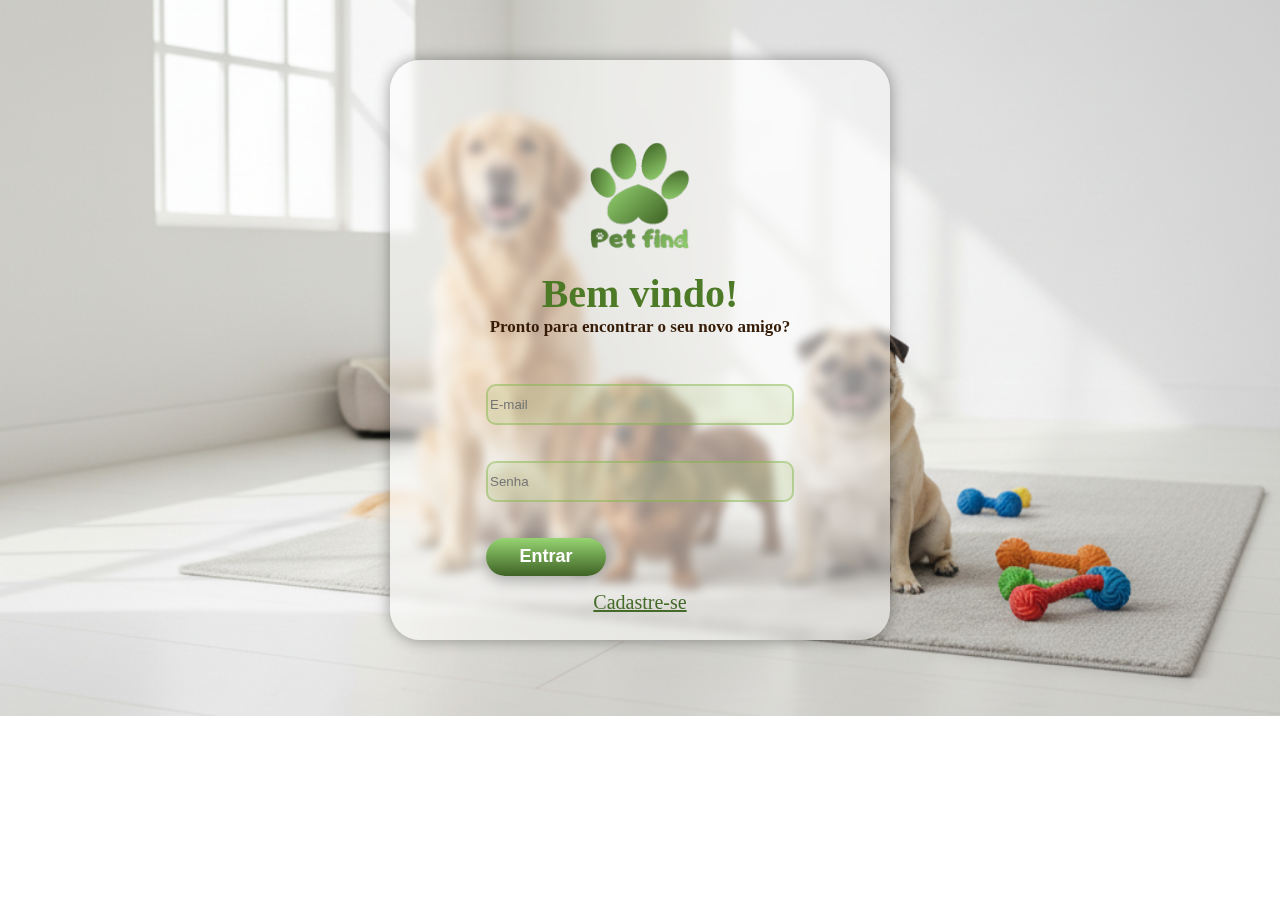
<file: index.html>
<!DOCTYPE html>
<html lang="pt-BR">
<head>
    <meta charset="UTF-8">
    <meta name="viewport" content="width=device-width, initial-scale=1.0">
    <title>Pet Find</title>
    <link rel="stylesheet" href="styleindex.css">
    <link rel="shortcut icon" href="imagens/favicon.png" type="image/x-icon">
</head>
<body>
    <div class="caixa">
        <img src="imagens/logo.png" alt="">
        <h2><strong>Bem vindo!</strong></h2>
        <p><strong>Pronto para encontrar o seu novo amigo?</strong></p>

        <form id="formlogin">
            <input type="email" id="email" placeholder="E-mail" required>
            <br><br><br>
            <input type="password" id="senha" placeholder="Senha" required>
            <br><br><br>
            <button type="submit"><strong>Entrar</strong></button>
        </form>
        <a href="cadastro.html">Cadastre-se</a>
    </div>




    <script>
        const formlogin = document.getElementById("formlogin");

        formlogin.addEventListener("submit", (e) => {
            e.preventDefault();

            const email = document.getElementById("email").value;
            const senha = document.getElementById("senha").value;

            const emailSalvo = localStorage.getItem("email");
            const senhaSalva = localStorage.getItem("senha");

            if (email === emailSalvo && senha === senhaSalva) {
                window.location.href = "home.html";
            } else {
                alert("Email ou senha incorretos!");
            }
        });
    </script>
    
</body>
</html>
</file>
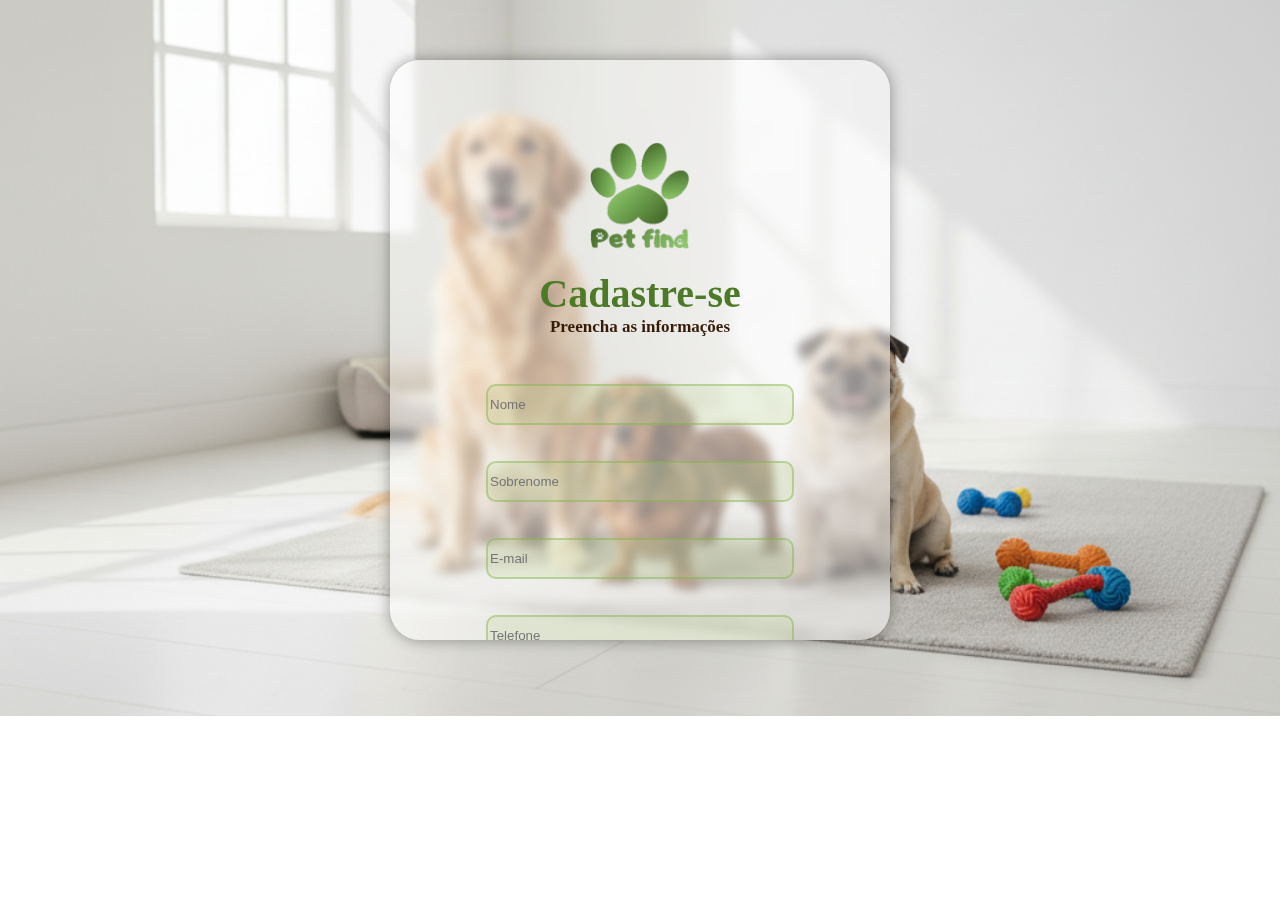
<file: cadastro.html>
<!DOCTYPE html>
<html lang="pt-BR">
<head>
    <meta charset="UTF-8">
    <meta name="viewport" content="width=device-width, initial-scale=1.0">
    <title>Pet Find</title>
    <link rel="stylesheet" href="cadastro.css">
    <link rel="shortcut icon" href="imagens/favicon.png" type="image/x-icon">
</head>
<body>
    <div class="caixa">
        <img src="imagens/logo.png" alt="">
        <h2><strong>Cadastre-se</strong></h2>
        <p><strong>Preencha as informações</strong></p>

        <form id="formcadastro">
            <input type="text" id="nome" placeholder="Nome" required>
            <br><br><br>

            <input type="text" id="sobrenome" placeholder="Sobrenome" required>
            <br><br><br>

            <input type="email" id="email" placeholder="E-mail" required>
            <br><br><br>

            <input type="number" id="telefone" placeholder="Telefone" required>
            <br><br><br>

            <input type="password" id="senha" placeholder="Senha" required>
            <br><br><br>

            <button type="submit"><strong>Cadastrar</strong></button>
        </form>

        <a href="index.html">Login</a>
    </div>

    <script>
        const form = document.getElementById("formcadastro");

        form.addEventListener("submit", (e) => {
            e.preventDefault();

            const email = document.getElementById("email").value;
            const senha = document.getElementById("senha").value;

            localStorage.setItem("email", email);
            localStorage.setItem("senha", senha);

            alert("Cadastro realizado com sucesso!");
            window.location.href = "index.html";
        });
    </script>
</body>
</html>
</file>
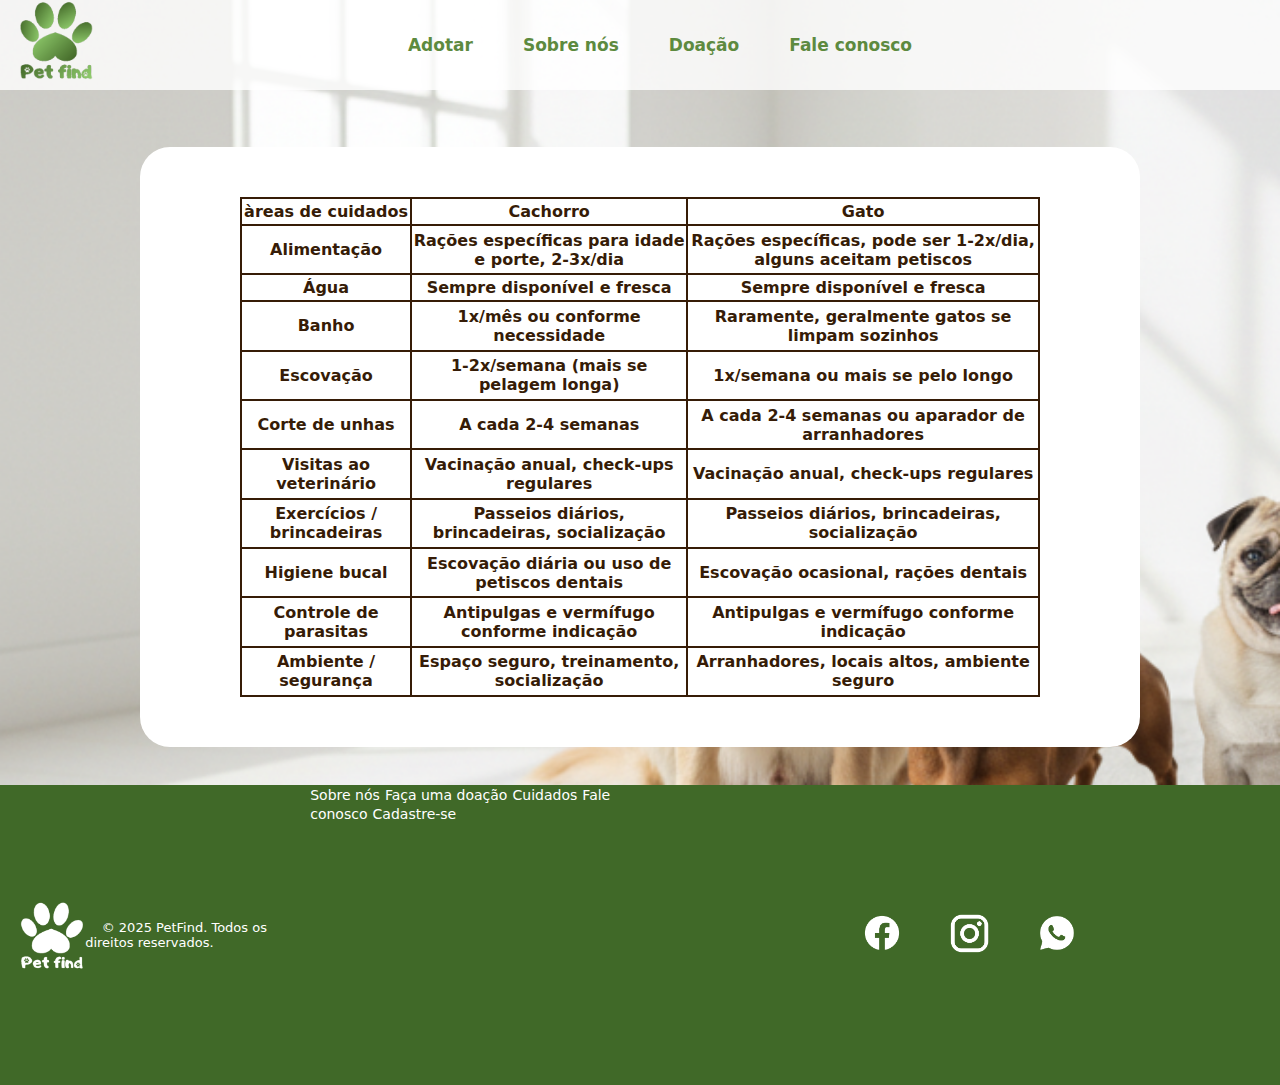
<file: cuidados.html>
<!DOCTYPE html>
<html lang="en">
<head>
    <meta charset="UTF-8">
    <meta name="viewport" content="width=device-width, initial-scale=1.0">
    <link rel="shortcut icon" href="imagens/imagem-icones/favicon.png" type="image/x-icon">
    <link rel="stylesheet" href="cuidados.css">
    <title>Pet Find</title>
</head>
<body>
    <div class="cabecalho">
        <img src="imagens/imagem-icones/logo.png" alt="" id="logo">
        <header>
            <nav>
                <ul>
                    <li><a href="home.html" id="adotar"><strong>Adotar</strong></a></li>
                    <li><a href="" id="sobrenos"><strong>Sobre nós</strong></a></li>
                    <li><a href="" id="doacao"><strong>Doação</strong></a></li>
                    <li><a href="" id="faleconosco"><strong>Fale conosco</strong></a></li>
                </ul>
            </nav>
        </header>
    </div>

    <br><br><br>

    <div class="caixa">
        <table>
            <tr>
                <th>àreas de cuidados</th>
                <th>Cachorro</th>
                <th>Gato</th>
            </tr>
            <tr>
                <th>Alimentação</th>
                <th>Rações específicas para idade e porte, 2-3x/dia</th>
                <th>Rações específicas, pode ser 1-2x/dia, alguns aceitam petiscos</th>
            </tr>
            <tr>
                <th>Água</th>
                <th>Sempre disponível e fresca</th>
                <th>Sempre disponível e fresca</th>
            </tr>
            <tr>
                <th>Banho</th>
                <th>1x/mês ou conforme necessidade</th>
                <th>Raramente, geralmente gatos se limpam sozinhos</th>
            </tr>
            <tr>
                <th>Escovação</th>
                <th>1-2x/semana (mais se pelagem longa)</th>
                <th>1x/semana ou mais se pelo longo</th>
            </tr>
            <tr>
                <th>Corte de unhas</th>
                <th>A cada 2-4 semanas</th>
                <th>A cada 2-4 semanas ou aparador de arranhadores</th>
            </tr>
            <tr>
                <th>Visitas ao veterinário</th>
                <th>Vacinação anual, check-ups regulares</th>
                <th>Vacinação anual, check-ups regulares</th>
            </tr>
            <tr>
                <th>Exercícios / brincadeiras</th>
                <th>Passeios diários, brincadeiras, socialização</th>
                <th>Passeios diários, brincadeiras, socialização</th>
            </tr>
            <tr>
                <th>Higiene bucal</th>
                <th>Escovação diária ou uso de petiscos dentais</th>
                <th>Escovação ocasional, rações dentais</th>
            </tr>
            <tr>
                <th>Controle de parasitas</th>
                <th>Antipulgas e vermífugo conforme indicação</th>
                <th>Antipulgas e vermífugo conforme indicação</th>
            </tr>
            <tr>
                <th>Ambiente / segurança</th>
                <th>Espaço seguro, treinamento, socialização</th>
                <th>Arranhadores, locais altos, ambiente seguro</th>
            </tr>
        </table>
    </div>
    <br><br>
        <footer class="rodape">
        <div id="logorodape">
            <img src="imagens/imagem-icones/logo-branco.png" alt="" id="logodorodape">
            <p id="direitosreservado" style="color: white;">&nbsp; &nbsp; &copy 2025 PetFind. Todos os direitos reservados.</p>
        </div>

        <div id="barradelinks">
            <a href="" style="color: white; font-size: 14px;">Sobre nós</a>
            <a href="" style="color: white; font-size: 14px;">Faça uma doação</a> 
            <a href="" style="color: white; font-size: 14px;">Cuidados</a> 
            <a href="" style="color: white; font-size: 14px;">Fale conosco</a> 
            <a href="" style="color: white; font-size: 14px;">Cadastre-se</a>
        </div>

        <div class="redesecontatos">
            <a href=""><img src="imagens/imagem-icones/facebook-branco.png" alt="" style="height: 50px;"></a>
            <a href=""><img src="imagens/imagem-icones/instagram-branco.png" alt="" style="height: 45px;"></a>
            <a href=""><img src="imagens/imagem-icones/whatsapp-branco-1.png" alt="" style="height: 50px;"></a>
        </div>
    </footer>

</body>
</html>
</file>
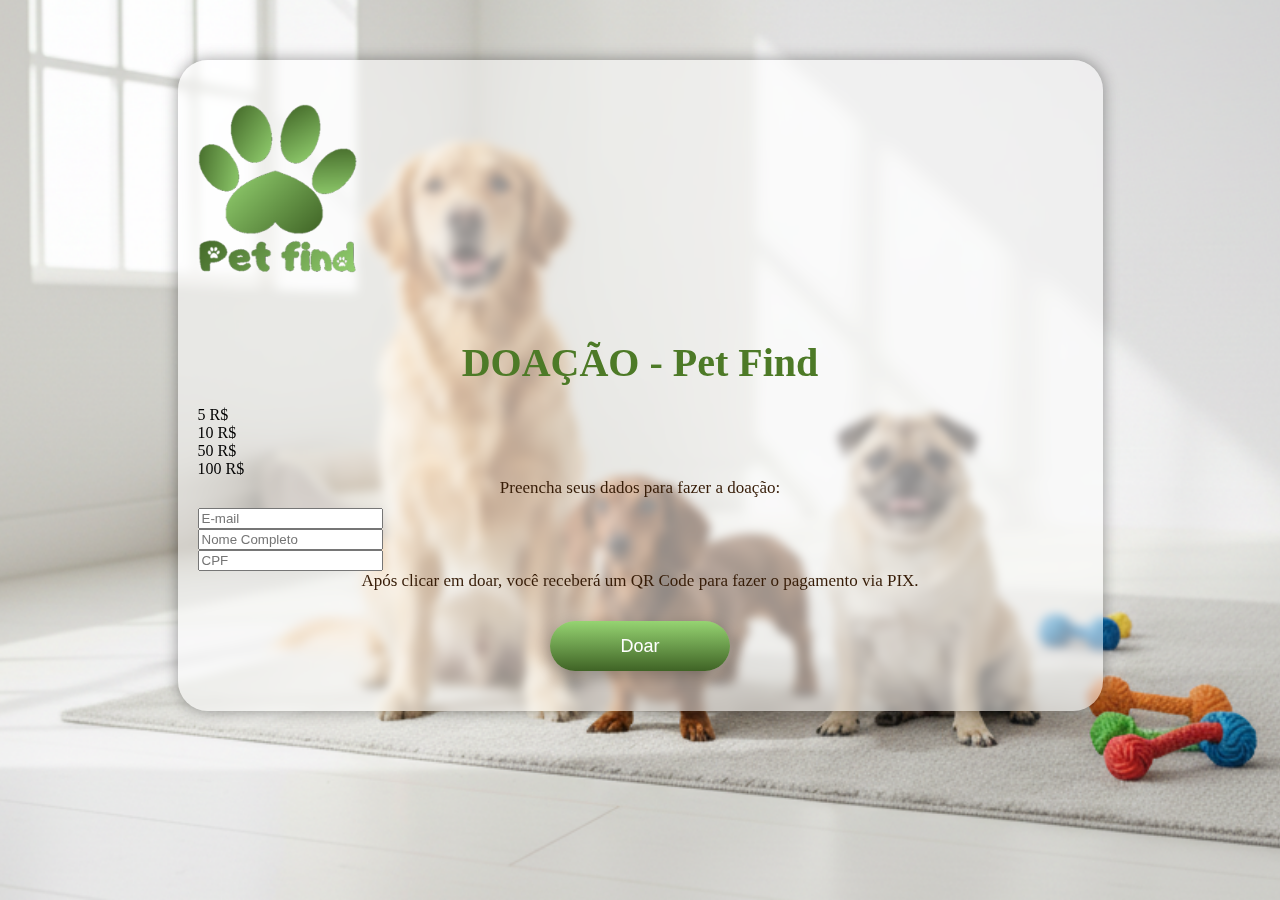
<file: doacao.html>
<!DOCTYPE html>
<html lang="en">
<head>
    <meta charset="UTF-8">
    <meta name="viewport" content="width=device-width, initial-scale=1.0">
    <title>Document</title>
    <link rel="stylesheet" href="doacao.css">
</head>
<body>
    <div class="caixa">
        <div class="logo-c">
            <img src="imagens/logo.png" alt="logo" width="160px">
        </div>
        <h1>DOAÇÃO - Pet Find</h1>
        <div class="caixavalores">
            <div class="valor">5 R$</div>
            <div class="valor">10 R$</div>
            <div class="valor">50 R$</div>
            <div class="valor">100 R$</div>
        </div>
        <div class="formulario">
            <p>Preencha seus dados para fazer a doação:</p>
            <form action="">
                <input type="email" placeholder="E-mail" required><br>
                <input type="text" placeholder="Nome Completo" required><br>
                <input type="text" placeholder="CPF" required>
            </form>
        </div>
        <div class="pix">
            <p>Após clicar em doar, você receberá um QR Code para fazer o pagamento via PIX.</p>
            <button id="btnDoar">Doar</button>
        </div>
        <div id="imgaparece">

        </div>
    </div>
    <script>
    const valores = document.querySelectorAll('.valor');
    const botao = document.getElementById('btnDoar');
    const imgAparece = document.getElementById('imgaparece');

    // seleciona uma das caixinhas de valores
    valores.forEach(valor => {
        valor.addEventListener('click', () => {
            valores.forEach(v => v.classList.remove('ativo'));
            valor.classList.add('ativo');
        });
    });

    // Mostrar QR Code ao clicar em Doar
    botao.addEventListener('click', () => {
        const selecionado = document.querySelector('.valor.ativo');

        // se nada tiver selecionado aparece um alerta pra escolher um valor
        if (!selecionado) {
            alert("Por favor, selecione um valor para a doação.");
            return;
        }

        // limpa antes (evita duplicar)
        imgAparece.innerHTML = "";

        // cria a imagem (isso ta diretamente ligado com a parte de baixo ai, essa cria e a de baixo indica e estiliza)
        const img = document.createElement("img");

        // essa parte ta indicando a imagem e o estilo dela, como o tamanho por exemplo
        img.src = "imagens/qr-code-sample.png";
        img.style.width = "300px";
        img.style.marginTop = "20px";

        // essa parte aqui adiciona a imagem dentro da div
        imgAparece.appendChild(img);
    });
</script>


</body>
</html>
</file>
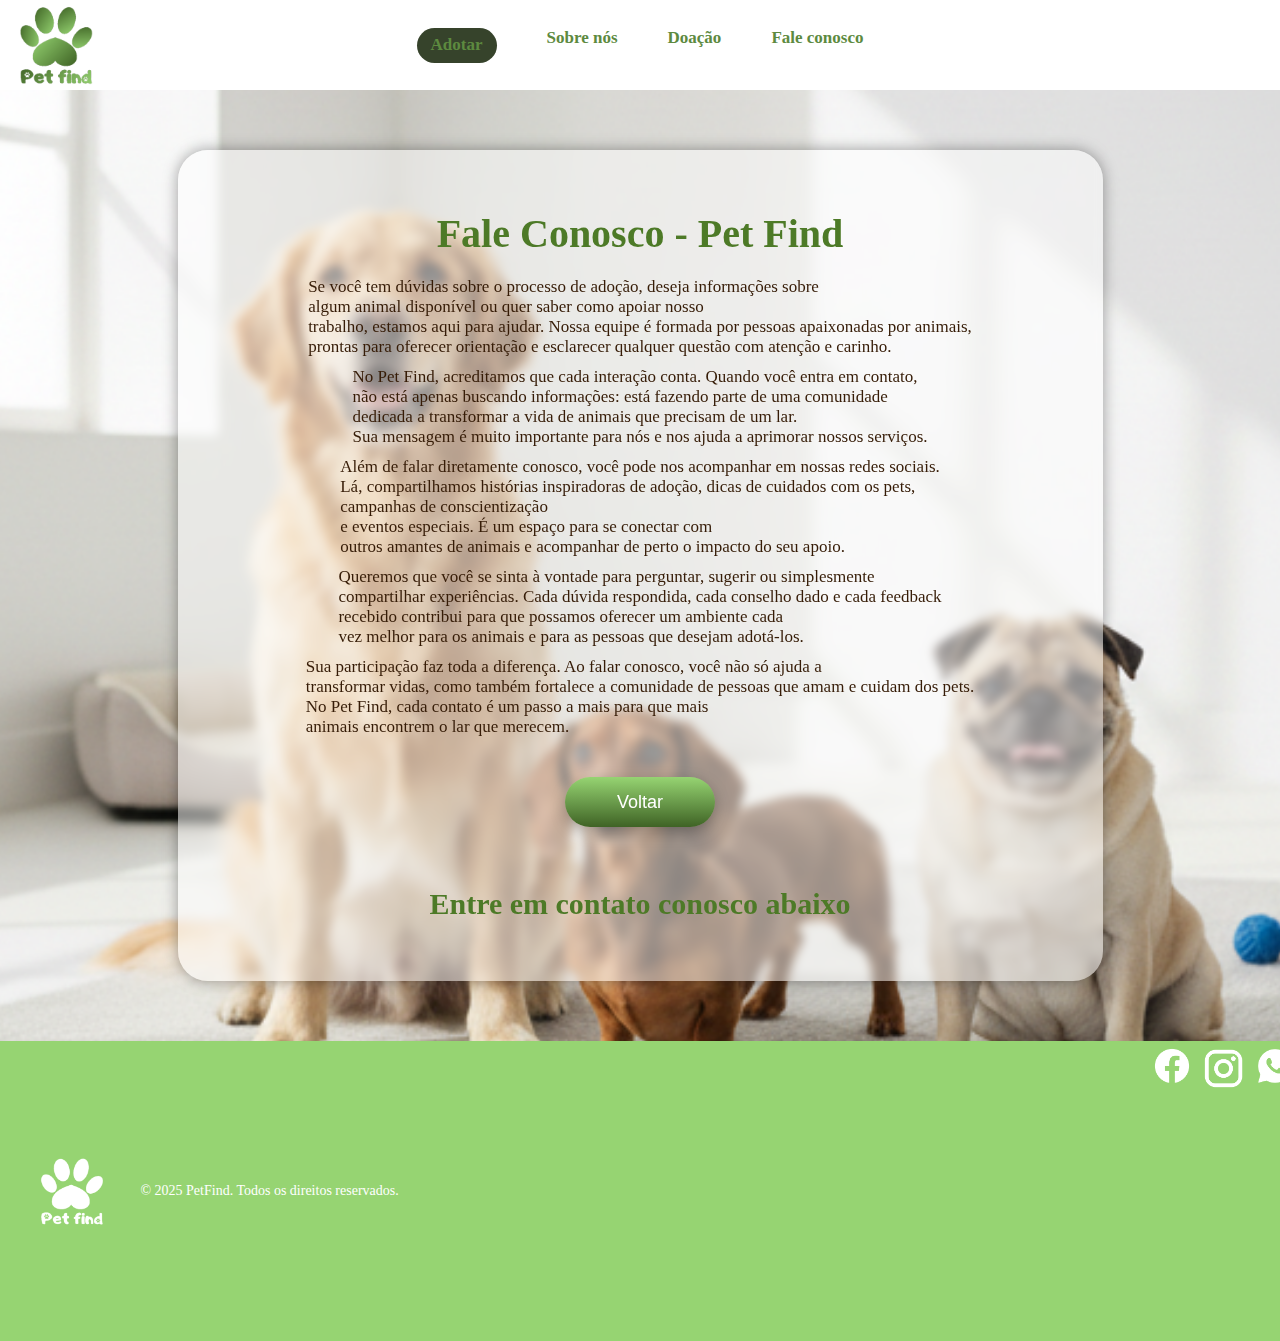
<file: fale-conosco.html>
<!DOCTYPE html>
<html lang="en">
<head>
    <meta charset="UTF-8">
    <meta name="viewport" content="width=device-width, initial-scale=1.0">
    <title>Document</title>
    <link rel="shortcut icon" href="imagens/favicon.png" type="image/x-icon">
    <link rel="stylesheet" href="fale-conosco.css">
    <script src="header-footer.js" defer></script>
</head>
<body>
    <div id="header"></div>

    <div class="caixa">
        <h1>Fale Conosco - Pet Find</h1>

        <p>Se você tem dúvidas sobre o processo de adoção, deseja informações sobre <br> algum animal disponível ou quer saber como apoiar nosso <br> trabalho, estamos aqui para ajudar. Nossa equipe é formada por pessoas apaixonadas por animais, <br> prontas para oferecer orientação e esclarecer qualquer questão com atenção e carinho. <br></p>

        <p>No Pet Find, acreditamos que cada interação conta. Quando você entra em contato, <br> não está apenas buscando informações: está fazendo parte de uma comunidade <br> dedicada a transformar a vida de animais que precisam de um lar. <br> Sua mensagem é muito importante para nós e nos ajuda a aprimorar nossos serviços. <br></p>

        <p>Além de falar diretamente conosco, você pode nos acompanhar em nossas redes sociais. <br> Lá, compartilhamos histórias inspiradoras de adoção, dicas de cuidados com os pets, <br> campanhas de conscientização <br> e eventos especiais. É um espaço para se conectar com <br> outros amantes de animais e acompanhar de perto o impacto do seu apoio. <br></p>

        <p>Queremos que você se sinta à vontade para perguntar, sugerir ou simplesmente <br> compartilhar experiências. Cada dúvida respondida, cada conselho dado e cada feedback <br> recebido contribui para que possamos oferecer um ambiente cada <br> vez melhor para os animais e para as pessoas que desejam adotá-los.</p>

        <p>Sua participação faz toda a diferença. Ao falar conosco, você não só ajuda a <br> transformar vidas, como também fortalece a comunidade de pessoas que amam e cuidam dos pets. <br> No Pet Find, cada contato é um passo a mais para que mais <br> animais encontrem o lar que merecem.</p>

        <button><a href="home.html">Voltar</a></button>

        <h2>Entre em contato conosco abaixo</h2>

    </div>
    
    <div id="footer"></div>
</body>
</html>
</file>
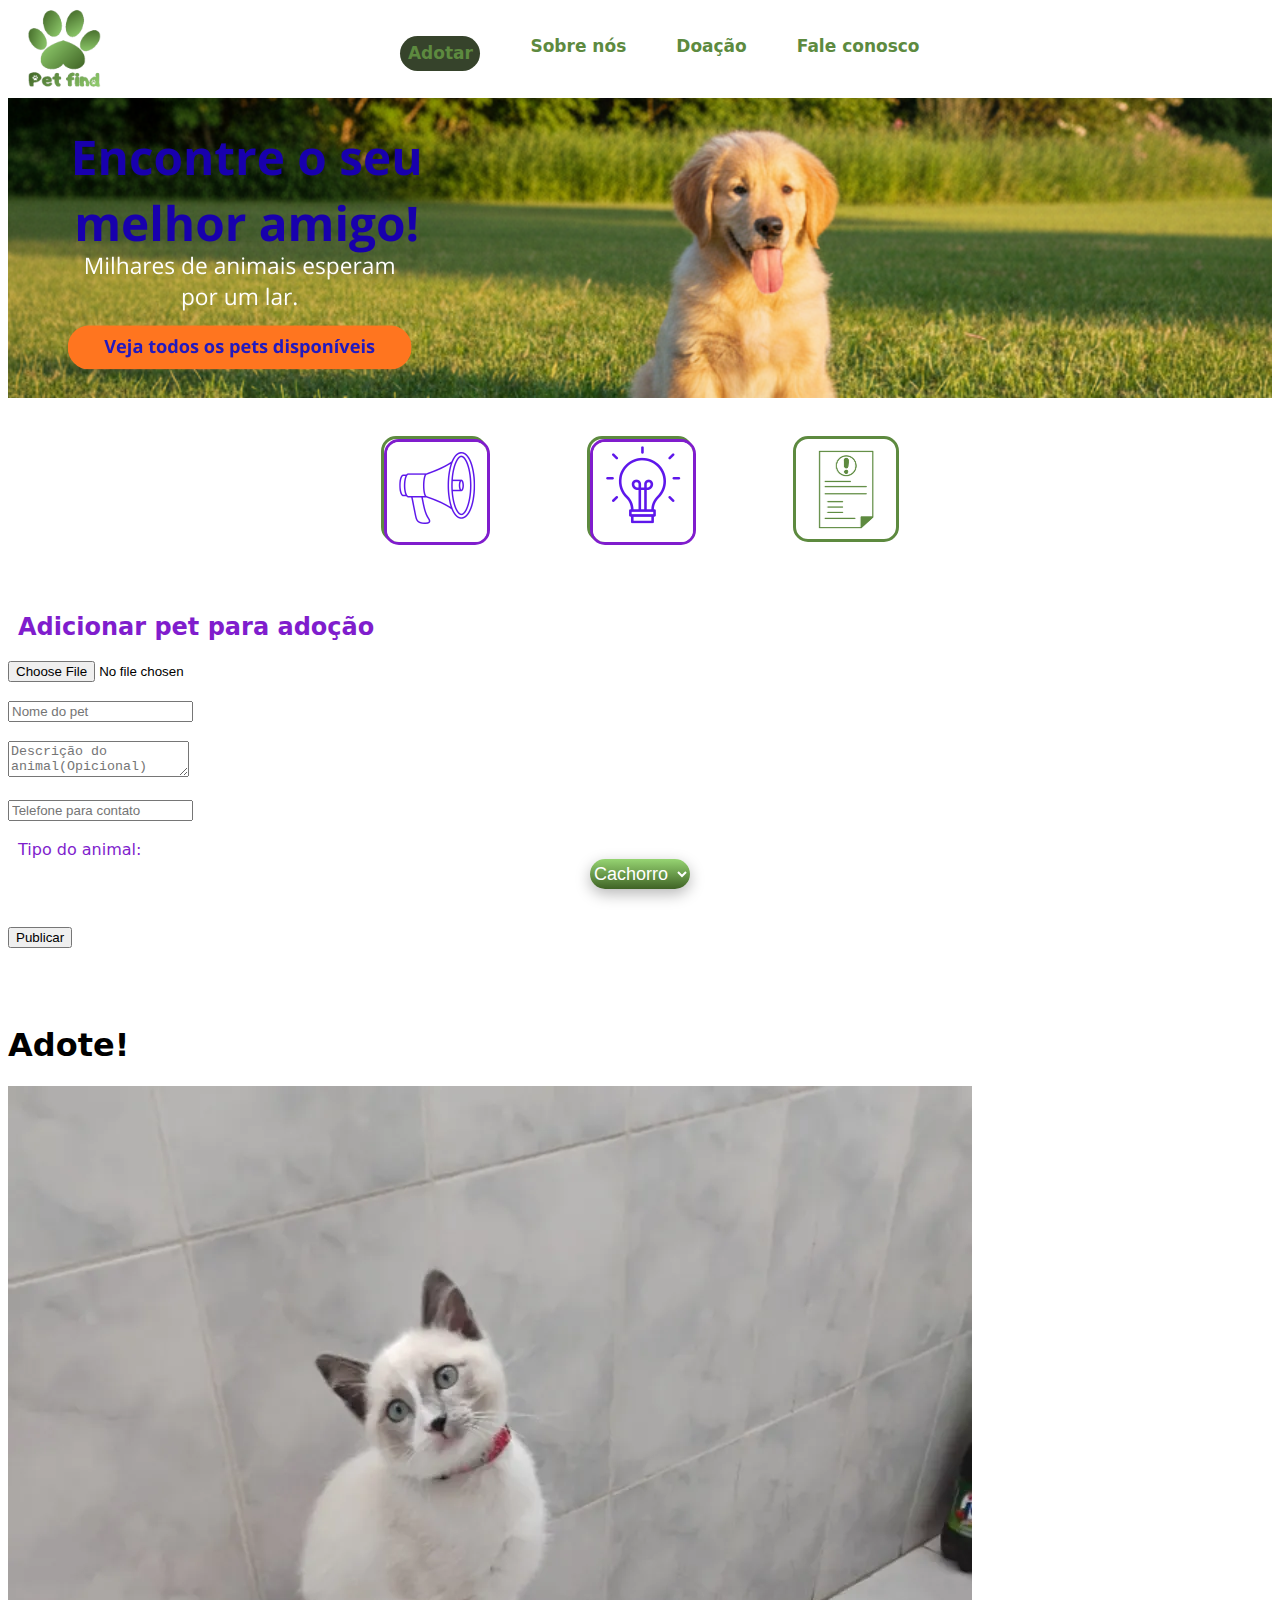
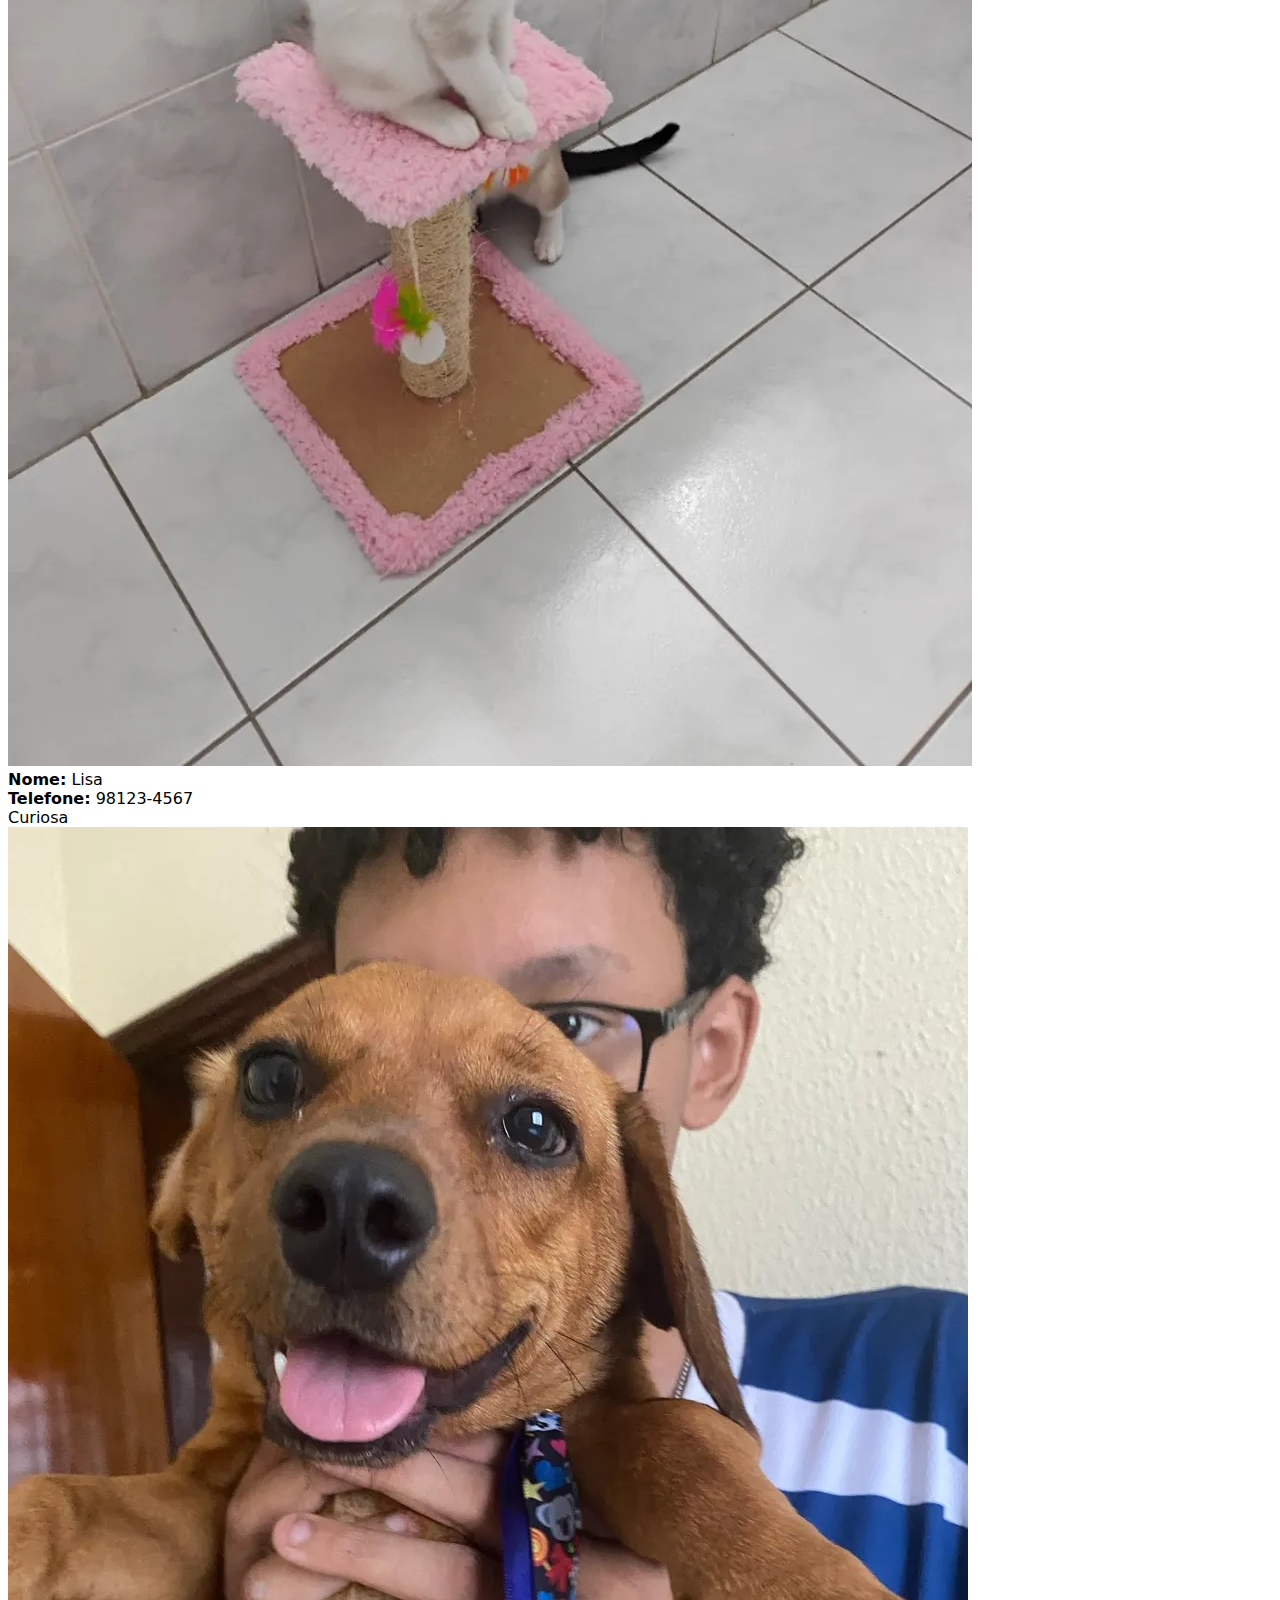
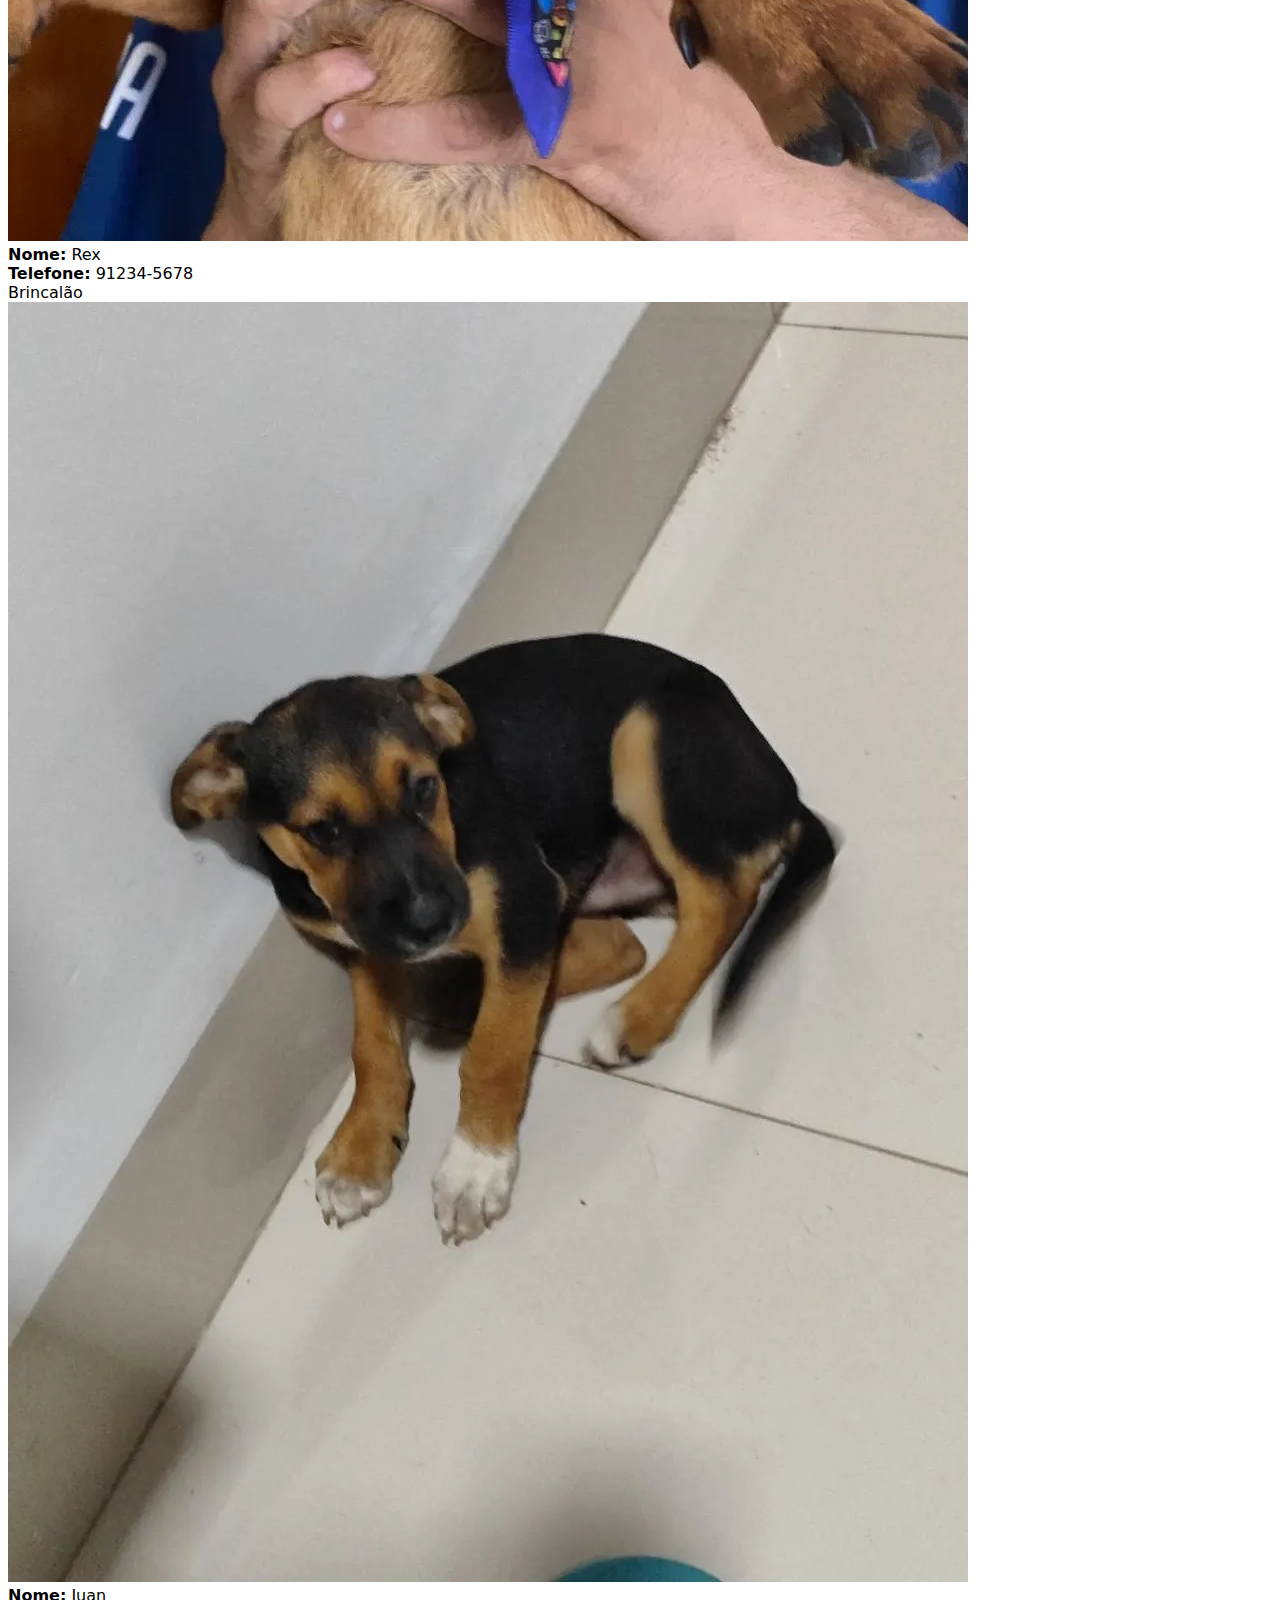
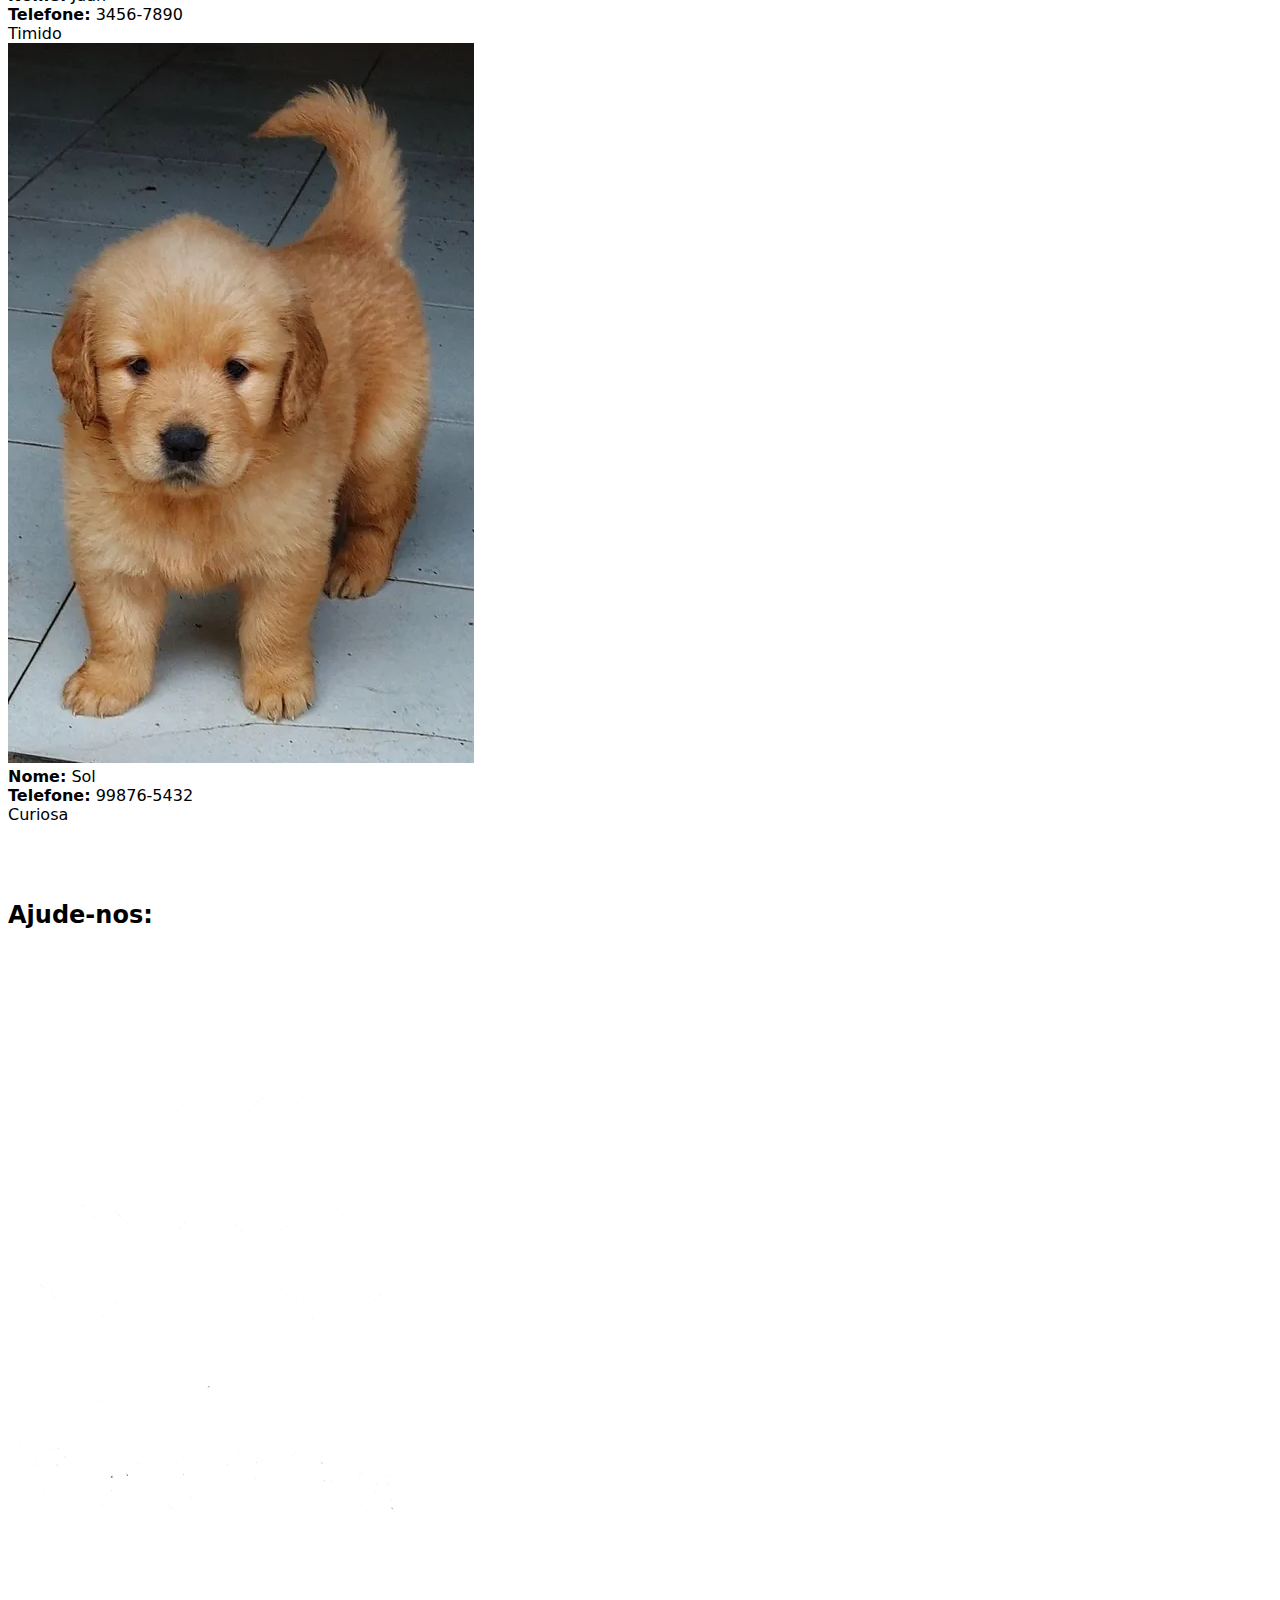
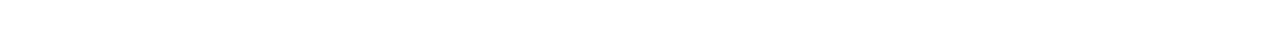
<file: home.html>
<!DOCTYPE html>
<html lang="pt-BR">
<head>
    <meta charset="UTF-8">
    <meta name="viewport" content="width=device-width, initial-scale=1.0">
    <title>Pet Find</title>
    <link rel="shortcut icon" href="imagens/imagem-icones/favicon.png" type="image/x-icon">
    <link rel="stylesheet" href="home.css">
</head>
<body>

    <div class="cabecalho">
        <img src="imagens/imagem-icones/logo.png" alt="" id="logo">

        <header>
            <nav>
                <ul>
                    <li><a href="home.html" id="adotar"><strong>Adotar</strong></a></li>
                    <li><a href="sobre-nos.html" id="sobrenos"><strong>Sobre nós</strong></a></li>
                    <li><a href="doacao.html" id="doacao"><strong>Doação</strong></a></li>
                    <li><a href="fale-conosco.html" id="faleconosco"><strong>Fale conosco</strong></a></li>
                </ul>
            </nav>
        </header>
    </div>
    <br><br>
    <div class="caixasopicoes">
    <div class="cd1">
        <a href="https://labea.ufpr.br/caocomunitario/denuncia/"><img src="imagens/imagem-icones/icone-negafone.jpg" alt="" style="height: 100px; border:3px solid #801dcd; display: flex; border-radius: 15px;"></a>
    </div>
    <div class="cd2">
        <a href="cuidados.html"><img src="imagens/imagem-icones/2.png" alt="" style="height: 100px; border:3px solid #801dcd; display: flex; border-radius: 15px;"></a>
    </div>
    <div class="cd3">

    </div>
</div>

    <br><br><br>

    <section class="adicionar-pet">
        <h2 style="color: #801dcd; margin-left: 10px;" >Adicionar pet para adoção</h2>

        <input type="file" id="fileInput" accept="image/*"><br><br>

        <input type="text" id="nomePet" placeholder="Nome do pet" maxlength="20" required><br><br>

        <textarea id="descricao" placeholder="Descrição do animal(Opicional)" maxlength="50"></textarea><br><br>

        <input type="number" id="telefone" placeholder="Telefone para contato" required><br><br>

        <label style="color: #801dcd; margin-left: 10px;" >Tipo do animal:</label><br>
        <select id="tipoAnimal">
            <option value="cachorro">Cachorro</option>
            <option value="gato">Gato</option>
        </select>
        <br><br>

        <button id="botaoadicionar" onclick="addPost()">Publicar</button>
    </section>

    <br>
    <div class="posteradocao">
    </div>
    <br> <br>

    <h1 id="textoadote" >Adote!</h1>

    <div class="caixadepost">
        <div class="postfake">
            <img src="imagens/112573581152289.webp" alt="" class="petimg">
            <div class="desc"><b>Nome:</b> Lisa</div>
            <div class="desc"><b>Telefone:</b> 98123-4567</div>
            <div class="desc">Curiosa</div>
        </div>
        <div class="postfake" class="petimg">
            <img src="imagens/rex.jpg" alt="" class="petimg">
            <div class="desc"><b>Nome:</b> Rex</div>
            <div class="desc"><b>Telefone:</b> 91234-5678</div>
            <div class="desc">Brincalão</div>
        </div>
        <div class="postfake" class="petimg">
            <img src="imagens/336538829178576.webp" alt="" class="petimg">
            <div class="desc"><b>Nome:</b> Juan</div>
            <div class="desc"><b>Telefone:</b> 3456-7890</div>
            <div class="desc">Timido</div>
        </div>
        <div class="postfake" class="petimg">
            <img src="imagens/458444474878053.webp" alt="" class="petimg">
            <div class="desc"><b>Nome:</b> Sol</div>
            <div class="desc"><b>Telefone:</b> 99876-5432</div>
            <div class="desc">Curiosa</div>
        </div>
    </div>

    <div id="feed-animais"></div>
    <br><br><br>
    
    <footer class="caixadeajuda">
        <h2 id="ajudenos">Ajude-nos:</h2>
        <div class="botoesdeajuda">
            <div class="doacaoajuda">
                <strong style="color: white; font-size: 20px; display:flex; align-items:center; justify-content:center;">
                    Faça uma doação
                </strong>
            </div>
            <div class="voluntarioajuda">
                <a href="voluntario.html">
                <strong style="color: white; font-size: 20px; display:flex; align-items:center; justify-content:center;">
                    Seja um voluntário
                </strong></a>
            </div>
        </div>
    </footer>

    <br><br><br><br>

    <footer class="rodape">
        <div id="logorodape">
            <img src="imagens/imagem-icones/logo-branco.png" alt="" id="logodorodape">
            <p id="direitosreservado" style="color: white;">&nbsp; &nbsp; &copy 2025 PetFind. Todos os direitos reservados.</p>
        </div>

        <div class="redesecontatos">
            <a href=""><img src="imagens/imagem-icones/facebook-branco.png" alt="" style="height: 50px;"></a>
            <a href=""><img src="imagens/imagem-icones/instagram-branco.png" alt="" style="height: 45px;"></a>
            <a href=""><img src="imagens/imagem-icones/whatsapp-branco-1.png" alt="" style="height: 50px;"></a>
        </div>
    </footer>

    
    <script>
        document.querySelector('.cd3').addEventListener('click', function () {
            const form = document.querySelector('.adicionar-pet');
            form.style.display = 'block';
        });

        function addPost() {
            const fileInput = document.getElementById('fileInput');
            const nomeInput = document.getElementById('nomePet');
            const descInput = document.getElementById('descricao');
            const telInput = document.getElementById('telefone');

            const file = fileInput.files[0];
            const nome = nomeInput.value.trim();
            const descricao = descInput.value.trim();
            const telefone = telInput.value.trim();

            const reader = new FileReader();

            reader.onload = function(e) {
                const container = document.getElementById('feed-animais');

                const postDiv = document.createElement('div');
                postDiv.className = 'post';

                const img = document.createElement('img');
                img.src = e.target.result;

                const nomeDiv = document.createElement('div');
                nomeDiv.className = 'desc';
                nomeDiv.innerHTML = "<b>Nome:</b> " + (nome || "Não informado");

                const telDiv = document.createElement('div');
                telDiv.className = 'desc';
                telDiv.innerHTML = "<b>Telefone:</b> " + (telefone);

                const descDiv = document.createElement('div');
                descDiv.className = 'desc';
                descDiv.textContent = descricao;

                postDiv.appendChild(img);
                postDiv.appendChild(nomeDiv);
                postDiv.appendChild(telDiv);
                postDiv.appendChild(descDiv);
                container.appendChild(postDiv);
            };

            reader.readAsDataURL(file);

            fileInput.value = "";
            nomeInput.value = "";
            descInput.value = "";
            telInput.value = "";
            document.querySelector('.adicionar-pet').style.display = 'none';
        }
    </script>
</body>
</html>
</file>
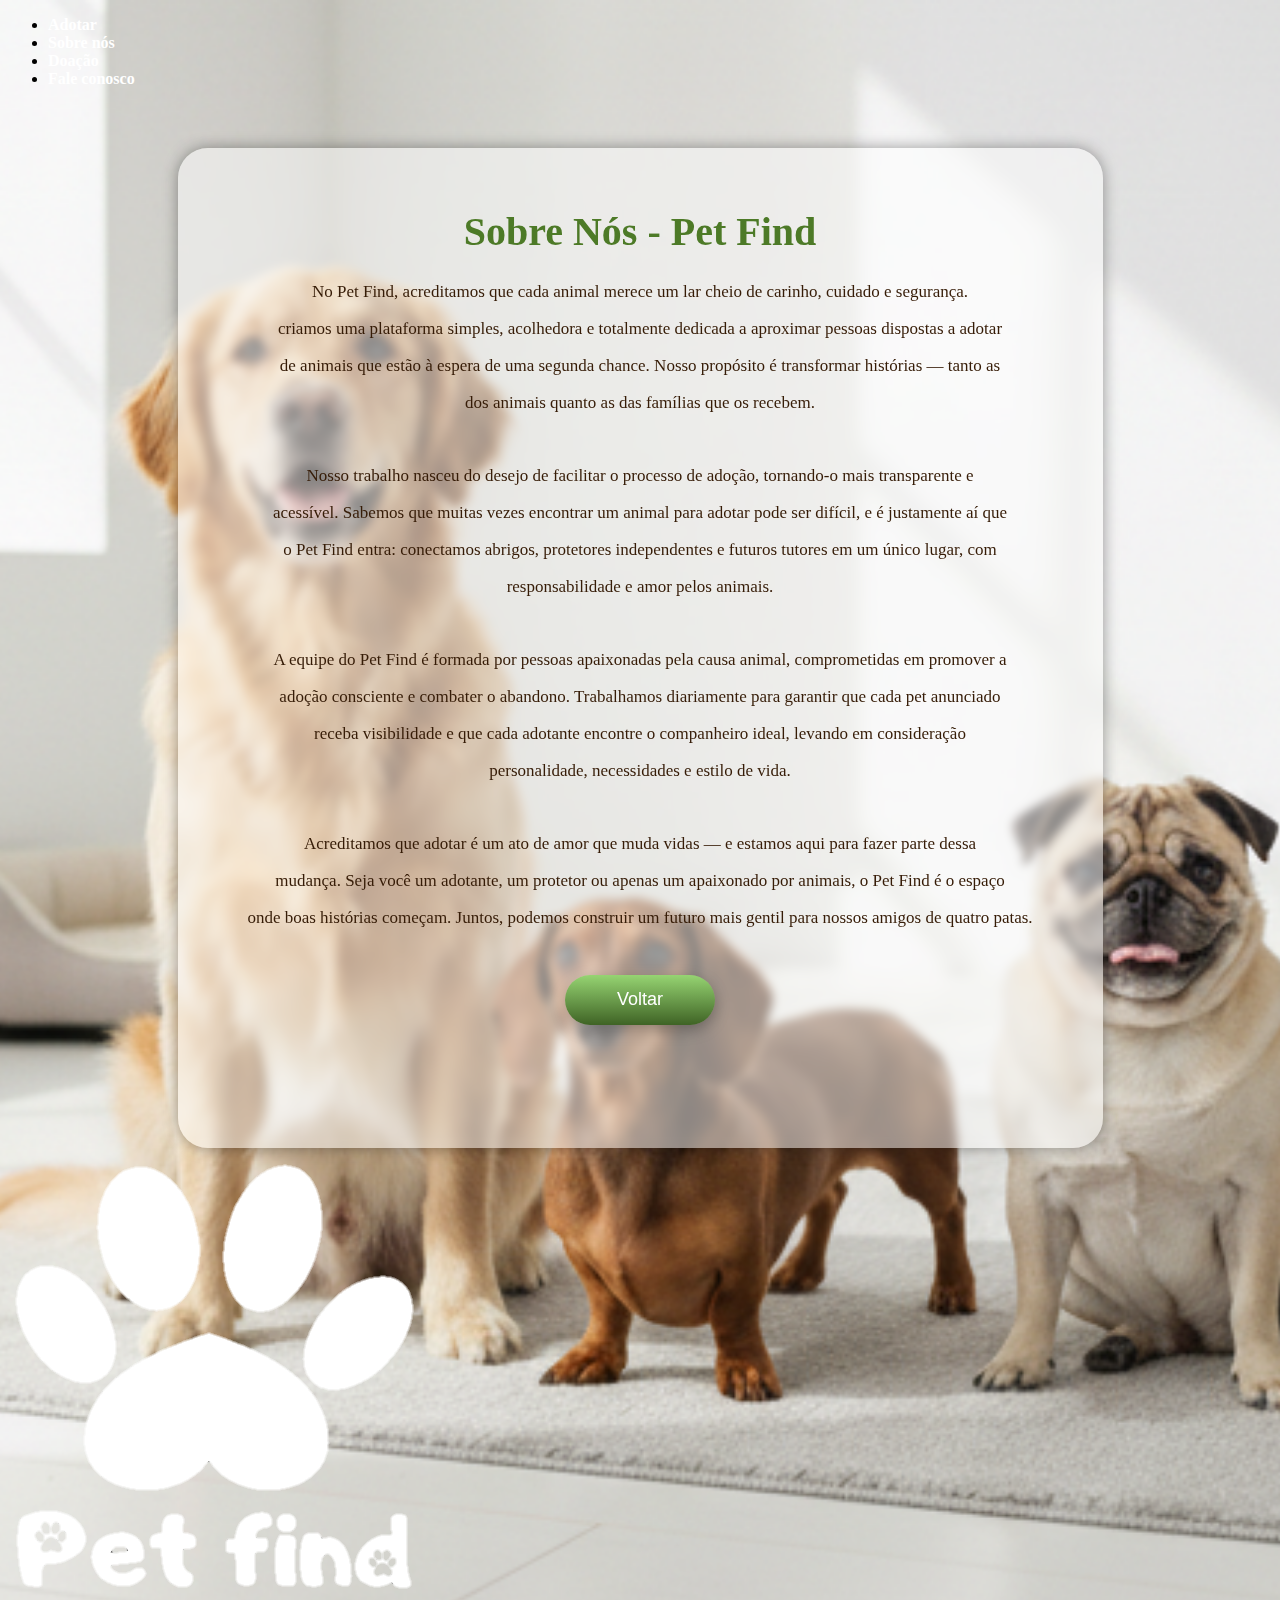
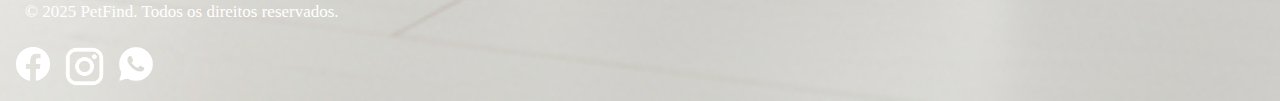
<file: sobre-nos.html>
<!DOCTYPE html>
<html lang="en">
<head>
    <meta charset="UTF-8">
    <meta name="viewport" content="width=device-width, initial-scale=1.0">
    <title>Pet Find</title>
    <link rel="shortcut icon" href="imagens/imagem-icones/favicon.png" type="image/x-icon">
    <link rel="stylesheet" href="sobre-nos.css">

</head>
<body>
    <header>
        <nav>
            <ul>
                <li><a href="home.html" id="adotar"><strong>Adotar</strong></a></li>
                <li><a href="sobre-nos.html" id="sobrenos"><strong>Sobre nós</strong></a></li>
                <li><a href="doacao.html" id="doacao"><strong>Doação</strong></a></li>
                <li><a href="fale-conosco.html" id="faleconosco"><strong>Fale conosco</strong></a></li>
            </ul>
        </nav>
    </header>

    <div class="caixa">
        <h1>Sobre Nós - Pet Find</h1>
        <p>No Pet Find, acreditamos que cada animal merece um lar cheio de carinho, cuidado e segurança.</p>
        <p>criamos uma plataforma simples, acolhedora e totalmente dedicada a aproximar pessoas dispostas a adotar</p>
        <p>de animais que estão à espera de uma segunda chance. Nosso propósito é transformar histórias — tanto as</p>
        <p>dos animais quanto as das famílias que os recebem.</p><br>
        <br>
        <p>Nosso trabalho nasceu do desejo de facilitar o processo de adoção, tornando-o mais transparente e</p>
        <p>acessível. Sabemos que muitas vezes encontrar um animal para adotar pode ser difícil, e é justamente aí que</p>
        <p>o Pet Find entra: conectamos abrigos, protetores independentes e futuros tutores em um único lugar, com</p>
        <p>responsabilidade e amor pelos animais.</p><br>
        <br>
        <p>A equipe do Pet Find é formada por pessoas apaixonadas pela causa animal, comprometidas em promover a</p>
        <p>adoção consciente e combater o abandono. Trabalhamos diariamente para garantir que cada pet anunciado</p>
        <p>receba visibilidade e que cada adotante encontre o companheiro ideal, levando em consideração</p>
        <p>personalidade, necessidades e estilo de vida.</p><br>
        <br>
        <p>Acreditamos que adotar é um ato de amor que muda vidas — e estamos aqui para fazer parte dessa</p>
        <p>mudança. Seja você um adotante, um protetor ou apenas um apaixonado por animais, o Pet Find é o espaço</p>
        <p>onde boas histórias começam. Juntos, podemos construir um futuro mais gentil para nossos amigos de quatro patas.</p>
        <button><a href="home.html">Voltar</a></button>
    </div>

    <footer class="rodape">
        <div id="logorodape">
            <img src="imagens/imagem-icones/logo-branco.png" alt="" id="logodorodape">
            <p id="direitosreservado" style="color: white;">&nbsp; &nbsp; &copy 2025 PetFind. Todos os direitos reservados.</p>
        </div>

        <div class="redesecontatos">
            <a href=""><img src="imagens/imagem-icones/facebook-branco.png" alt="" style="height: 50px;"></a>
            <a href=""><img src="imagens/imagem-icones/instagram-branco.png" alt="" style="height: 45px;"></a>
            <a href=""><img src="imagens/imagem-icones/whatsapp-branco-1.png" alt="" style="height: 50px;"></a>
        </div>
    </footer>

</body>
</html>
</file>
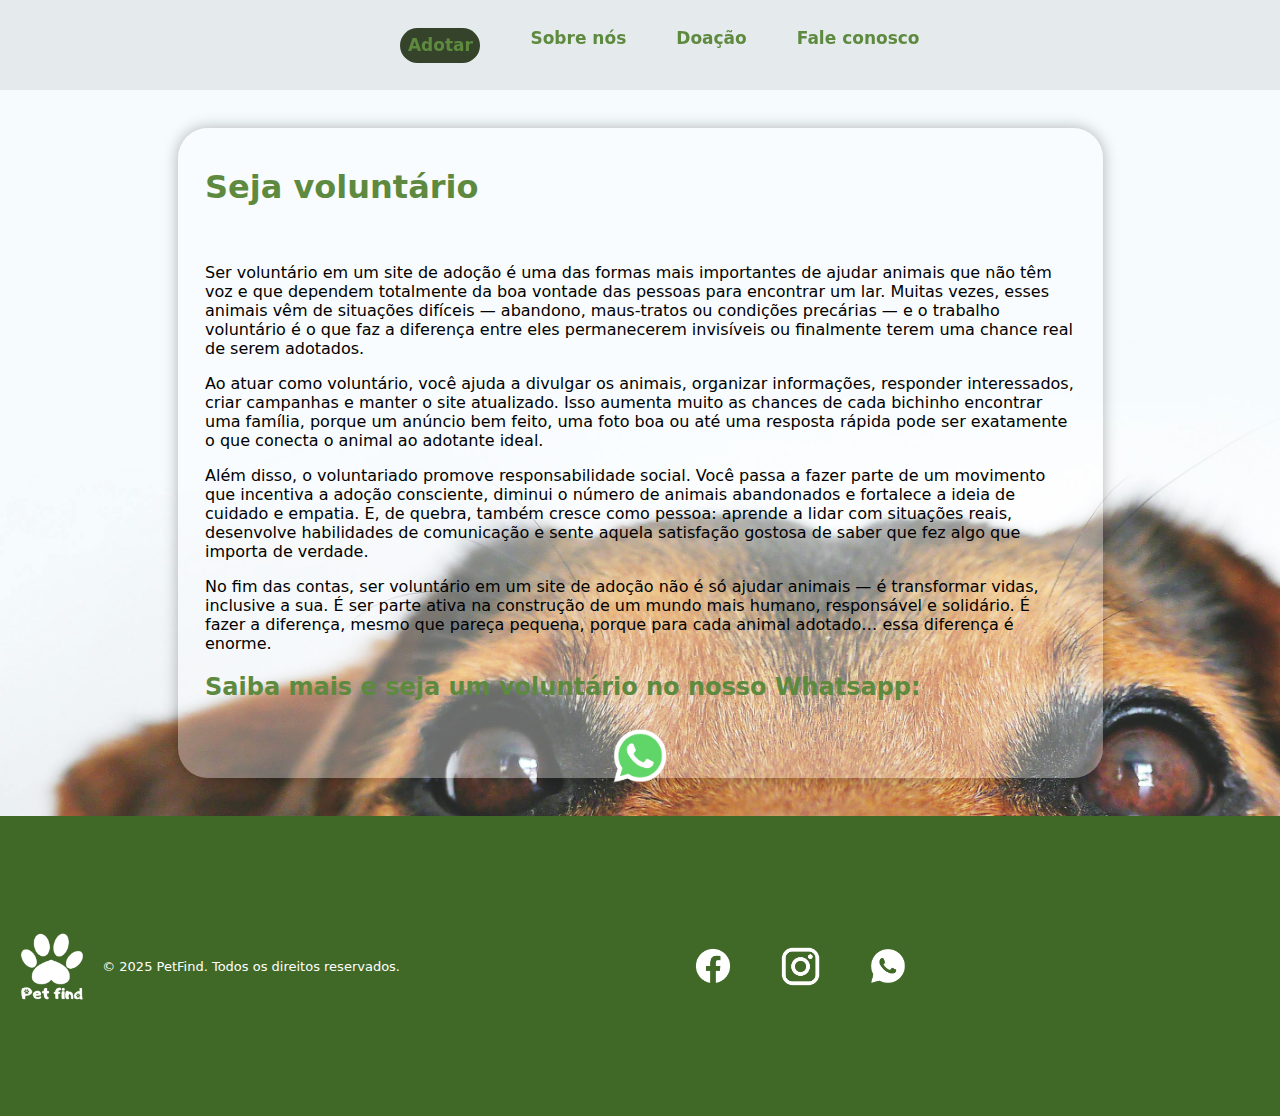
<file: voluntario.html>
<!DOCTYPE html>
<html lang="en">
<head>
    <meta charset="UTF-8">
    <meta name="viewport" content="width=device-width, initial-scale=1.0">
    <title>Pet Find</title>
    <link rel="stylesheet" href="voluntario.css">
    <link rel="shortcut icon" href="imagens/imagem-icones/favicon.png" type="image/x-icon">
</head>
<body>
    <header>
        <nav>
            <ul>
                <li><a href="home.css" id="adotar"><strong>Adotar</strong></a></li>
                <li><a href="sobre-nos.html" id="sobrenos"><strong>Sobre nós</strong></a></li>
                <li><a href="" id="doacao"><strong>Doação</strong></a></li>
                <li><a href="fale-conosco.html" id="faleconosco"><strong>Fale conosco</strong></a></li>
            </ul>
        </nav>
    </header>
    <br><br>
    <div class="caixa">
        <br>
        <div class="texto">
            <h1 style="color: #5d8a3f;">Seja voluntário</h1>
            <br>
            <p>Ser voluntário em um site de adoção é uma das formas mais importantes de ajudar animais que não têm voz e que dependem totalmente da boa vontade das pessoas para encontrar um lar. Muitas vezes, esses animais vêm de situações difíceis — abandono, maus-tratos ou condições precárias — e o trabalho voluntário é o que faz a diferença entre eles permanecerem invisíveis ou finalmente terem uma chance real de serem adotados.</p>
            <p>Ao atuar como voluntário, você ajuda a divulgar os animais, organizar informações, responder interessados, criar campanhas e manter o site atualizado. Isso aumenta muito as chances de cada bichinho encontrar uma família, porque um anúncio bem feito, uma foto boa ou até uma resposta rápida pode ser exatamente o que conecta o animal ao adotante ideal.</p>
            <p>Além disso, o voluntariado promove responsabilidade social. Você passa a fazer parte de um movimento que incentiva a adoção consciente, diminui o número de animais abandonados e fortalece a ideia de cuidado e empatia. E, de quebra, também cresce como pessoa: aprende a lidar com situações reais, desenvolve habilidades de comunicação e sente aquela satisfação gostosa de saber que fez algo que importa de verdade.</p>
            <p>No fim das contas, ser voluntário em um site de adoção não é só ajudar animais — é transformar vidas, inclusive a sua. É ser parte ativa na construção de um mundo mais humano, responsável e solidário. É fazer a diferença, mesmo que pareça pequena, porque para cada animal adotado… essa diferença é enorme.</p>
            <h2 style="color: #5d8a3f;">Saiba mais e seja um voluntário no nosso Whatsapp:</h2>
            <a href=""><img src="imagens/imagem-icones/whatsapp-colorido.png" alt=""></a>
        </div>
    </div>
    <br><br>
        <footer class="rodape">
        <div id="logorodape">
            <img src="imagens/imagem-icones/logo-branco.png" alt="" id="logodorodape">
            <p id="direitosreservado" style="color: white;">&nbsp; &nbsp; &copy 2025 PetFind. Todos os direitos reservados.</p>
        </div>
        <div class="redesecontatos">
            <a href=""><img src="imagens/imagem-icones/facebook-branco.png" alt="" style="height: 50px;"></a>
            <a href=""><img src="imagens/imagem-icones/instagram-branco.png" alt="" style="height: 45px;"></a>
            <a href=""><img src="imagens/imagem-icones/whatsapp-branco-1.png" alt="" style="height: 50px;"></a>
        </div>
    </footer>
</body>
</html>
</file>
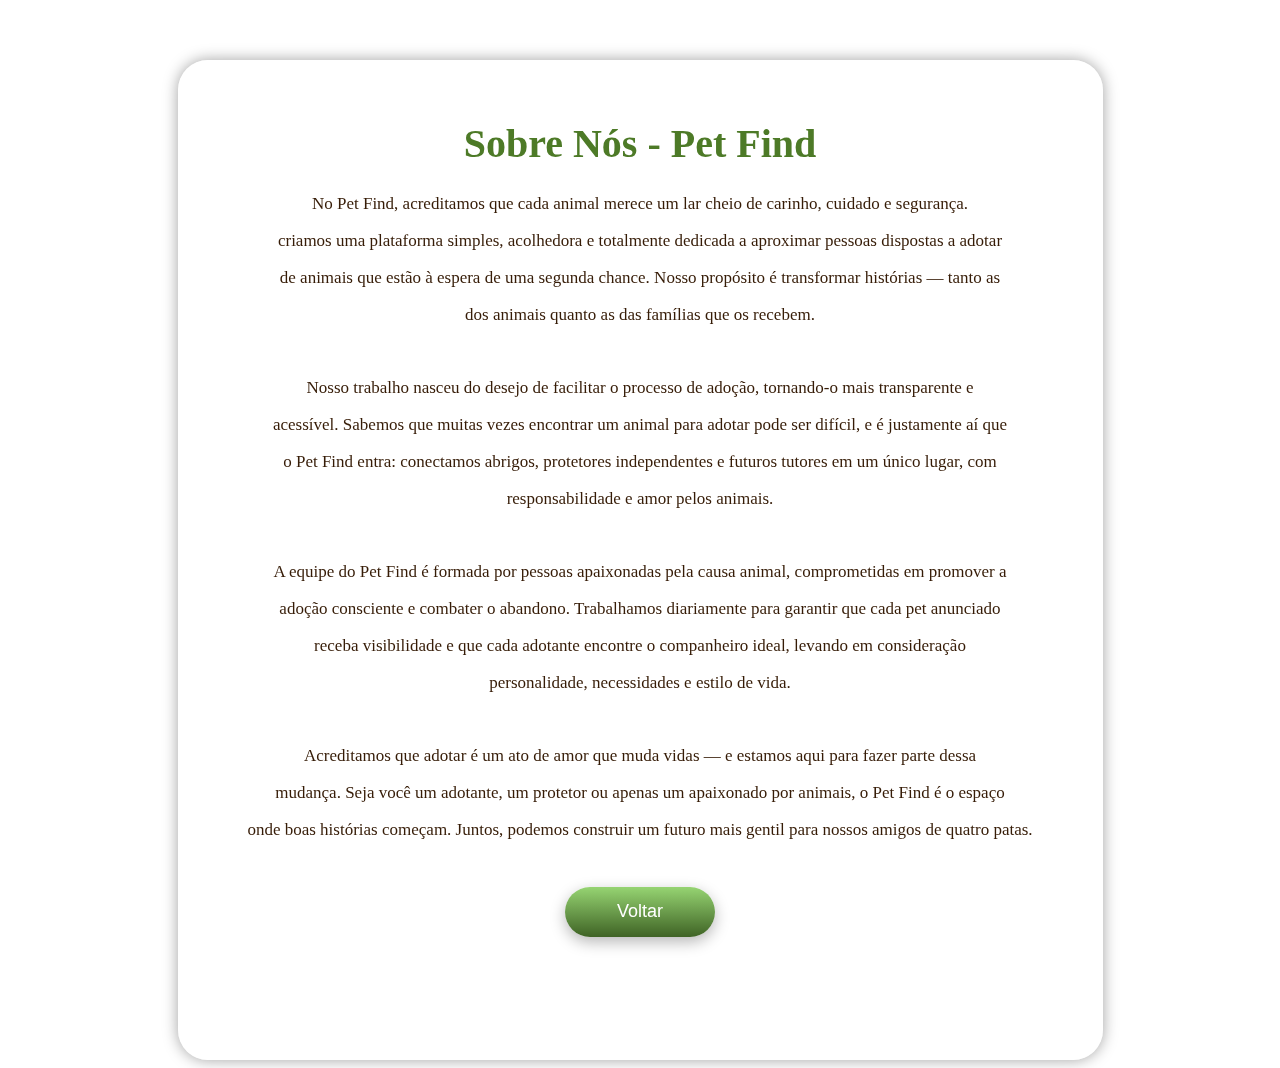
<file: sobre-nos/sobre-nos.html>
<!DOCTYPE html>
<html lang="en">
<head>
    <meta charset="UTF-8">
    <meta name="viewport" content="width=device-width, initial-scale=1.0">
    <title>Document</title>
    <link rel="stylesheet" href="sobre-nos.css">
</head>
<body>
    <div class="caixa">
        <h1>Sobre Nós - Pet Find</h1>
        <p>No Pet Find, acreditamos que cada animal merece um lar cheio de carinho, cuidado e segurança.</p>
        <p>criamos uma plataforma simples, acolhedora e totalmente dedicada a aproximar pessoas dispostas a adotar</p>
        <p>de animais que estão à espera de uma segunda chance. Nosso propósito é transformar histórias — tanto as</p>
        <p>dos animais quanto as das famílias que os recebem.</p><br>
        <br>
        <p>Nosso trabalho nasceu do desejo de facilitar o processo de adoção, tornando-o mais transparente e</p>
        <p>acessível. Sabemos que muitas vezes encontrar um animal para adotar pode ser difícil, e é justamente aí que</p>
        <p>o Pet Find entra: conectamos abrigos, protetores independentes e futuros tutores em um único lugar, com</p>
        <p>responsabilidade e amor pelos animais.</p><br>
        <br>
        <p>A equipe do Pet Find é formada por pessoas apaixonadas pela causa animal, comprometidas em promover a</p>
        <p>adoção consciente e combater o abandono. Trabalhamos diariamente para garantir que cada pet anunciado</p>
        <p>receba visibilidade e que cada adotante encontre o companheiro ideal, levando em consideração</p>
        <p>personalidade, necessidades e estilo de vida.</p><br>
        <br>
        <p>Acreditamos que adotar é um ato de amor que muda vidas — e estamos aqui para fazer parte dessa</p>
        <p>mudança. Seja você um adotante, um protetor ou apenas um apaixonado por animais, o Pet Find é o espaço</p>
        <p>onde boas histórias começam. Juntos, podemos construir um futuro mais gentil para nossos amigos de quatro patas.</p>
        <button><a href="index.html">Voltar</a></button>
    </div>
</body>
</html>
</file>
<file: styleindex.css>
body{
    background-image: url(imagens/login-fundo.png);
     background-size: 100%;
     background-repeat: no-repeat;
   
}

.caixa{
    height: 580px;
    width: 500px;
    display: flex;
    background-color: rgba(255, 255, 255, 0.493) ;
    border-radius: 30PX;
    margin-left: auto;
    margin-right: auto;
    margin-top: 60px;
    backdrop-filter: blur(5px);
    flex-direction: column;    
    box-shadow: 0px 0px 15px rgba(0, 0, 0, 0.37); 
    
}
h2{
    color: rgb(77, 122, 39);
    margin-left: auto;
    margin-right: auto;
    margin-top: 40px;
    font-size: 40px ;
    margin-top: 20px;
    margin-bottom: 0;
    

}

p{
  margin-top: 0;
  font-size: 17px;
  margin-left: auto;
  margin-right: auto;
  color: rgb(54, 28, 7);

}
form{
    margin-top: 30px;
    margin-left: auto;
    margin-right: auto;
}
input{
    border: 2px solid rgba(113, 177, 54, 0.404);
    border-radius: 10px;
    background-color: rgba(191, 214, 147, 0.247);
    height: 35px;
    width: 300px;
    outline: none;
}
input:focus{
    border-color: rgba(109, 185, 38, 0.404);
    box-shadow: 0px 0px 15px #96d47280;
}
button{
    height: 38px;
    width: 120px;
    border-radius: 30px;
    background: linear-gradient(to bottom, #96d472, #3f6325);
    border: none;
    box-shadow: 0px 5px 15px rgba(0, 0, 0, 0.288);
    color: white;
    margin-left: auto;
    margin-right: auto;
    cursor: pointer;
    font-size: 18px;
}
button:hover{
    transform: scale(1.1);
}
img{
    width: 100px;
    margin-right: auto;
    margin-left: auto;
    margin-top: 80px;
}

a{
    color: #456b2a;
    margin-left: auto;
    margin-right: auto;
    margin-top: 15px;
    font-size: 20px;
}
a:hover{
    color: #112e0d;
}
</file>
<file: cadastro.css>
body{
    background-image: url(imagens/login-fundo.png);
     background-size: 100%;
     background-repeat: no-repeat;
   
}
.caixa{
    height: 580px;
    width: 500px;
    display: flex;
    background-color: rgba(255, 255, 255, 0.493) ;
    border-radius: 30PX;
    margin-left: auto;
    margin-right: auto;
    margin-top: 60px;
    backdrop-filter: blur(5px);
    flex-direction: column;    
    box-shadow: 0px 0px 15px rgba(0, 0, 0, 0.37); 
    overflow-y: auto;
    box-sizing: border-box;
    
}
.caixa::-webkit-scrollbar {
  width: 6px;     
}

h2{
    color: rgb(77, 122, 39);
    margin-left: auto;
    margin-right: auto;
    margin-top: 40px;
    font-size: 40px ;
    margin-top: 20px;
    margin-bottom: 0;
    

}
p{
  margin-top: 0;
  font-size: 17px;
  margin-left: auto;
  margin-right: auto;
  color: rgb(54, 28, 7);

}
form{
    margin-top: 30px;
    margin-left: auto;
    margin-right: auto;
}
input{
    border: 2px solid rgba(113, 177, 54, 0.404);
    border-radius: 10px;
    background-color: rgba(191, 214, 147, 0.247);
    height: 35px;
    width: 300px;
    outline: none;
}
img{
    width: 100px;
    margin-right: auto;
    margin-left: auto;
    margin-top: 80px;
}
input:focus{
    border-color: rgba(109, 185, 38, 0.404);
    box-shadow: 0px 0px 15px #96d47280;
}
button{
    height: 38px;
    width: 120px;
    border-radius: 30px;
    background: linear-gradient(to bottom, #96d472, #3f6325);
    border: none;
    box-shadow: 0px 5px 15px rgba(0, 0, 0, 0.288);
    color: white;
    margin-left: auto;
    margin-right: auto;
    cursor: pointer;
    font-size: 18px;
    display: block;
}
button:hover{
    transform: scale(1.1);
}
a{
    color: #456b2a;
    margin-left: auto;
    margin-right: auto;
    margin-top: 15px;
    font-size: 20px;
}
a:hover{
    color: #112e0d;
}
</file>
<file: cuidados.css>
body{
    background-image: url(imagens/login-fundo.png);
    background-repeat: no-repeat;
    background-size: cover;
    margin: 0;
    padding: 0;
    font-family: system-ui, -apple-system, BlinkMacSystemFont, 'Segoe UI', Roboto, Oxygen, Ubuntu, Cantarell, 'Open Sans', 'Helvetica Neue', sans-serif;
}
#logo{
    height: 80px;
    position: absolute;
    margin-left: 20px;
}

.caixa{
    background-color:white ;
    backdrop-filter: blur(5px);
    height: 600px;
    width: 1000px;
    display: flex;
    margin-left: auto;
    margin-right: auto;
    border-radius: 30px;
}
table, th, tr{
    border: 2px solid rgb(54, 28, 7);;
    border-collapse: collapse;
    color: rgb(54, 28, 7);
}
table{
    height: 500px;
    width: 800px;
    margin-left: auto;
    margin-right: auto;
    margin-top: auto;
    margin-bottom: auto;
}
header{
    width: 100%;
    height: 90px;
    display: flex;
    background-color: rgba(255, 255, 255, 0.795);
    align-items: center;
    justify-content: center;

}
nav{
    justify-content: center;
}
ul{
    display: flex;
    gap: 50px;
    justify-content: space-between;
}
li{
    list-style: none;
}
a{
    text-decoration: none;
    color: #5d8a3f;
    font-size: 17px;
}

#sobrenos:hover, #faleconosco:hover, #doacao:hover{
    color: #2f4e1d;
}
.rodape {
    background-color: #406928;
    width: 100%;
    display: flex;
    margin: 0;
    padding: 0;
    height: auto;
}
#logorodape{
    height: 300px;
    width: 400px;
    display: flex;
}
#logodorodape{
    height: 70px;
    margin-top: auto;
    margin-bottom: auto;
    margin-left: 20px;
}
#direitosreservado{
    margin-top: auto;
    margin-bottom: auto;
    font-size: 13px;
}

.redesecontatos{
    width: 800px;
    height: 300px;
    align-items: center;
    display: flex;
    justify-content: center;
    gap: 40px;
}
</file>
<file: doacao.css>
html, body {
    height: 100%;
    margin: 0;
    padding: 0;
}

body {
    background-image: url(imagens/login-fundo.png);
    background-size: cover;
    background-position: center;
    background-repeat: no-repeat;
    display: flex;
    justify-content: center;
    align-items: flex-start;
}

.caixa {
    max-width: 925px;
    width: 90%;
    display: flex;
    flex-direction: column;
    background-color: rgba(255, 255, 255, 0.50);
    border-radius: 30px;
    margin: 60px auto;
    backdrop-filter: blur(5px);
    box-shadow: 0px 0px 15px rgba(0, 0, 0, 0.37);
    padding: 40px 20px;
    box-sizing: border-box;
}

p {
    margin-top: 0;
    margin-bottom: 10px;
    font-size: 17px;
    color: rgb(54, 28, 7);
    text-align: center;
}

h1 {
    color: rgb(77, 122, 39);
    font-size: 40px;
    margin: 60px auto 20px;
    text-align: center;
}

h2 {
    color: rgb(77, 122, 39);
    font-size: 30px;
    margin: 60px auto 20px;
}

p {
    margin-top: 0;
    margin-bottom: 10px;
    font-size: 17px;
    margin-left: auto;
    margin-right: auto;
    color: rgb(54, 28, 7);
}

button {
    height: 50px;
    width: 180px;
    border-radius: 30px;
    background: linear-gradient(to bottom, #96d472, #3f6325);
    border: none;
    box-shadow: 0px 5px 15px rgba(0, 0, 0, 0.288);
    color: white;
    margin: 30px auto 0;
    cursor: pointer;
    font-size: 18px;
    display: flex;
    justify-content: center;
    align-items: center;
}

button a {
    text-decoration: none;
    color: white;
    width: 100%;
    height: 100%;
    display: flex;
    justify-content: center;
    align-items: center;
}

button a:hover {
    color: #112e0d;
}
</file>
<file: fale-conosco.css>
.rodape {
    background-color: #96d472;
    height: 300px;
    width: 100%;
    display: flex;
    margin: 0;
    justify-content: space-between;
    padding: 0 20px;
}

#logorodape {
    height: 300px;
    width: 400px;
    display: flex;
}

#logodorodape {
    height: 70px;
    margin-top: auto;
    margin-bottom: auto;
    margin-left: 20px;
}

#direitosreservado {
    margin-top: auto;
    margin-bottom: auto;
    font-size: 14px;
}

#barradelinks {
    height: 300px;
    width: 300px;
    display: flex;
    flex-direction: column;
    align-items: center;
    justify-content: center;
}

body {
    background-image: url(imagens/login-fundo.png);
    background-size: cover;
    background-position: center;
    background-repeat: no-repeat;
    margin: 0;
}

header {
    width: 100%;
    height: 90px;
    display: flex;
    background-color: white;
    align-items: center;
    justify-content: center;
    position: relative;
}

#logo {
    height: 80px;
    position: absolute;
    top: 5px;
    left: 20px;
    z-index: 10;
}

nav ul {
    display: flex;
    gap: 50px;
    padding: 0;
    margin: 0;
    list-style: none;
}

nav ul li a {
    text-decoration: none;
    color: #5d8a3f;
    font-size: 17px;
}

#adotar {
    background-color: #36432b;
    display: flex;
    width: 80px;
    height: 35px;
    border-radius: 20px;
    align-items: center;
    justify-content: center;
}

.caixa {
    width: 925px;
    display: flex;
    flex-direction: column;
    background-color: rgba(255, 255, 255, 0.493);
    border-radius: 30px;
    margin: 60px auto;
    backdrop-filter: blur(5px);
    box-shadow: 0px 0px 15px rgba(0, 0, 0, 0.37);
    padding-bottom: 40px;
}

p {
    margin-top: 0;
    margin-bottom: 10px;
    font-size: 17px;
    margin-left: auto;
    margin-right: auto;
    color: rgb(54, 28, 7);
}

h1 {
    color: rgb(77, 122, 39);
    font-size: 40px;
    margin: 60px auto 20px;
}

h2 {
    color: rgb(77, 122, 39);
    font-size: 30px;
    margin: 60px auto 20px;
}

button {
    height: 50px;
    width: 150px;
    border-radius: 30px;
    background: linear-gradient(to bottom, #96d472, #3f6325);
    border: none;
    box-shadow: 0px 5px 15px rgba(0, 0, 0, 0.288);
    color: white;
    margin: 30px auto 0;
    cursor: pointer;
    font-size: 18px;
}

button a {
    text-decoration: none;
    color: white;
}

button a:hover {
    color: #112e0d;
}
</file>
<file: home.css>
body{
    padding: 0;
    height: 0;
    box-sizing: border-box;
    font-family: system-ui, -apple-system, BlinkMacSystemFont, 'Segoe UI', Roboto, Oxygen, Ubuntu, Cantarell, 'Open Sans', 'Helvetica Neue', sans-serif;
}
#logo{
    height: 80px;
    position: absolute;
    margin-left: 20px;
}
#adotar{
    background-color:#36432b;
    display: flex;
    width: 80px;
    height: 35px;
    border-radius: 20px;
    align-items: center;
    justify-content: center;
}
.cabecalho{
    height: 390px;
    width: 100%;
    display: flex;
    background-color: aquamarine;
    margin: 0;
    padding: 0;
    background-image: url(imagens/Veja\ todos\ os\ pets\ disponíveis.png);
    background-repeat: no-repeat;

}
header{
    width: 100%;
    height: 90px;
    display: flex;
    background-color: white;
    align-items: center;
    justify-content: center;

}
nav{
    justify-content: center;
}
ul{
    display: flex;
    gap: 50px;
    justify-content: space-between;
}
li{
    list-style: none;
}
a{
    text-decoration: none;
    color: #5d8a3f;
    font-size: 17px;
}
.filtro{
    position: absolute;
    margin-right:10px  ;
    margin-left: 1070px;
}

select{
    height: 30px;
    width: 100px;
    border-radius: 30px;
    background: linear-gradient(to bottom, #96d472, #3f6325);
    border: none;
    box-shadow: 0px 5px 15px rgba(0, 0, 0, 0.288);
    color: white;
    margin-left: auto;
    margin-right: auto;
    cursor: pointer;
    font-size: 18px;
    display: block;
}
option{
    background-color:#3f6325;
}

h1{
    margin-top: 200;
}
.caixasopicoes{
    display: flex;
    height: 100px;
    width: 100%;
    gap: 100px;
    justify-content: center;

}

.cd1{
    height: 100px;
    width: 100px;
    background-color: white;
    display: flex;
    border-radius: 15px;
    border: 3px solid #5d8a3f;
    background-image: url(imagens/icone-livro.png);
    background-size: cover;
    background-position: center;
    background-repeat: no-repeat;
}
.cd2{
    height: 100px;
    width: 100px;
    background-color: white;
    display: flex;
    border-radius: 15px;
    border: 3px solid #5d8a3f;
    background-image: url(imagens/icone-lampada.png);
    background-size: cover;
    background-position: center;
    background-repeat: no-repeat;
}
.cd3{
    height: 100px;
    width: 100px;
    background-color: white;
    display: flex;
    border-radius: 15px;
    border: 3px solid #5d8a3f;
    background-image: url(imagens/denuncia-icone.png);
    background-size: cover;
    background-position: center;
    background-repeat: no-repeat;
}
</file>
<file: sobre-nos.css>
body {
    background-image: url(imagens/login-fundo.png);
     background-size: cover;
     background-position: center;
     background-repeat: no-repeat; 
}

.caixa {
    height: 1000px;
    width: 925px;
    display: flex;
    background-color: rgba(255, 255, 255, 0.493) ;
    border-radius: 30PX;
    margin-left: auto;
    margin-right: auto;
    margin-top: 60px;
    backdrop-filter: blur(5px);
    flex-direction: column;    
    box-shadow: 0px 0px 15px rgba(0, 0, 0, 0.37);
}

p {
  margin-top: 0;
  font-size: 17px;
  margin-left: auto;
  margin-right: auto;
  color: rgb(54, 28, 7);
}

h1 {
    color: rgb(77, 122, 39);
    margin-left: auto;
    margin-right: auto;
    margin-top: 40px;
    font-size: 40px ;
    margin-top: 60px;
    margin-bottom: 20;
}

button {
    height: 50px;
    width: 150px;
    border-radius: 30px;
    background: linear-gradient(to bottom, #96d472, #3f6325);
    border: none;
    box-shadow: 0px 5px 15px rgba(0, 0, 0, 0.288);
    color: white;
    margin-left: auto;
    margin-right: auto;
    cursor: pointer;
    font-size: 18px;
    margin-top: 30px;
}

a {
    text-decoration: none;
    color: white;
}

a:hover {
    color: #112e0d;
}
</file>
<file: voluntario.css>
body{
    padding: 0;
    margin: 0;
    box-sizing: border-box;
    background-image: url(imagens/background/pexels-lum3n-44775-406014.jpg);
    background-size: cover;
    background-repeat: no-repeat;
    font-family: system-ui, -apple-system, BlinkMacSystemFont, 'Segoe UI', Roboto, Oxygen, Ubuntu, Cantarell, 'Open Sans', 'Helvetica Neue', sans-serif;
}
#logo{
    height: 80px;
    position: absolute;
    margin-left: 20px;
    z-index: 9999;
}
#adotar{
    background-color:#36432b;
    display: flex;
    width: 80px;
    height: 35px;
    border-radius: 20px;
    align-items: center;
    justify-content: center;
}
header{
    width: 100%;
    height: 90px;
    display: flex;
    backdrop-filter: blur(15px);
    background-color: rgba(0, 0, 0, 0.068);
    align-items: center;
    justify-content: center;

}
nav{
    justify-content: center;
}
ul{
    display: flex;
    gap: 50px;
    justify-content: space-between;
}
li{
    list-style: none;
}
#sobrenos:hover, #faleconosco:hover, #doacao:hover{
    color: #2f4e1d;
}
a{
    text-decoration: none;
    color: #5d8a3f;
    font-size: 17px;
}
.rodape {
    background-color: #406928;
    width: 100%;
    display: flex;
    margin: 0;
    padding: 0;
    height: auto;
}

#logorodape{
    height: 300px;
    width: 400px;
    display: flex;
}

#logodorodape{
    height: 70px;
    margin-top: auto;
    margin-bottom: auto;
    margin-left: 20px;
}

#direitosreservado{
    margin-top: auto;
    margin-bottom: auto;
    font-size: 13px;
}

.redesecontatos{
    width: 800px;
    height: 300px;
    align-items: center;
    display: flex;
    justify-content: center;
    gap: 40px;
}

.caixa{
    width: 925px;
    height: 650px;
    background-color: rgba(255, 255, 255, 0.322);
    border-radius: 30px;
    box-shadow: 0px 0px 15px rgba(0, 0, 0, 0.295);
    margin-left: auto;
    margin-right: auto;
}
.texto{
    width: 870px;
    height: 550px;
    margin-left: auto;
    margin-right: auto;
}
img{
    height: 70px;
    margin-left: auto;
    margin-right: auto;
    display: flex;
}
</file>
<file: sobre-nos/sobre-nos.css>
.caixa {
    height: 1000px;
    width: 925px;
    display: flex;
    background-color: rgba(255, 255, 255, 0.493) ;
    border-radius: 30PX;
    margin-left: auto;
    margin-right: auto;
    margin-top: 60px;
    backdrop-filter: blur(5px);
    flex-direction: column;    
    box-shadow: 0px 0px 15px rgba(0, 0, 0, 0.37);
}

p {
  margin-top: 0;
  font-size: 17px;
  margin-left: auto;
  margin-right: auto;
  color: rgb(54, 28, 7);
}

h1 {
    color: rgb(77, 122, 39);
    margin-left: auto;
    margin-right: auto;
    margin-top: 40px;
    font-size: 40px ;
    margin-top: 60px;
    margin-bottom: 20;
}

button {
    height: 50px;
    width: 150px;
    border-radius: 30px;
    background: linear-gradient(to bottom, #96d472, #3f6325);
    border: none;
    box-shadow: 0px 5px 15px rgba(0, 0, 0, 0.288);
    color: white;
    margin-left: auto;
    margin-right: auto;
    cursor: pointer;
    font-size: 18px;
    margin-top: 30px;
}

a{
    text-decoration: none;
    color: white;
}
a:hover{
    color: #112e0d;
}
</file>
